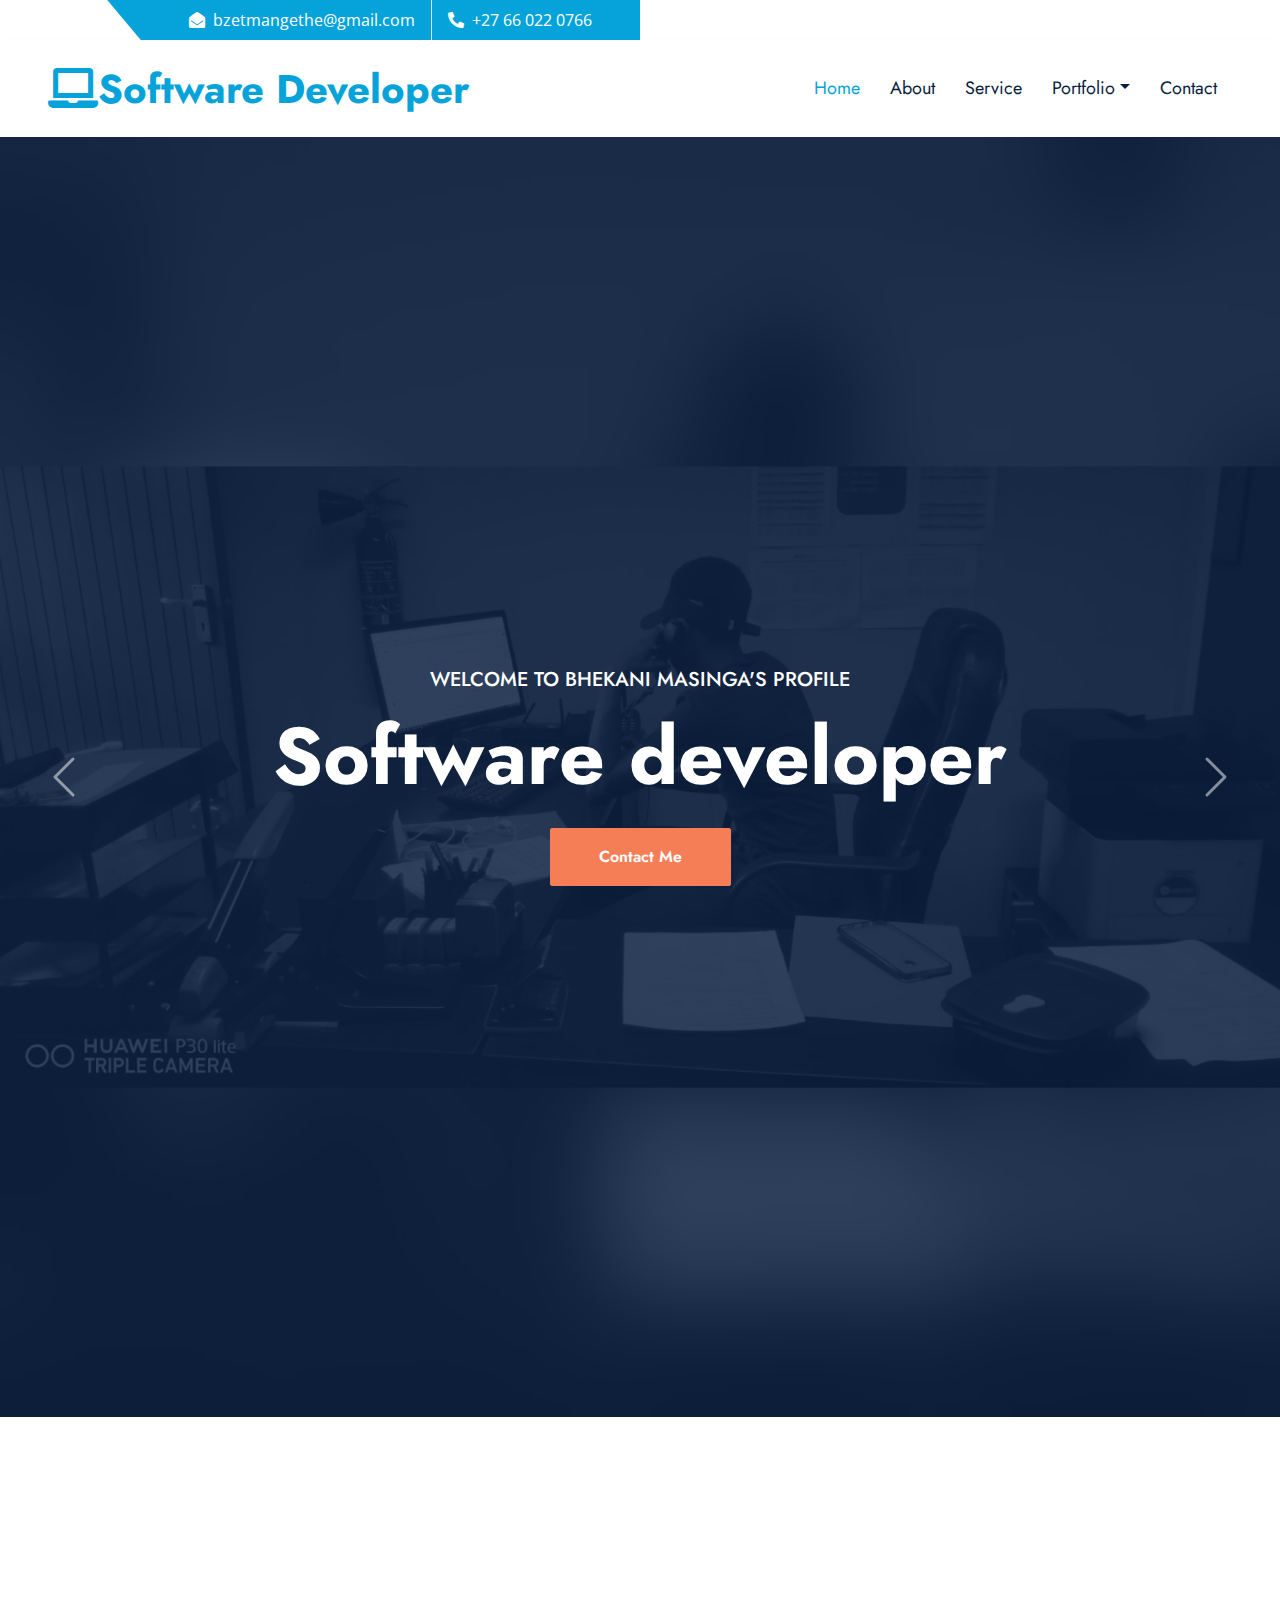
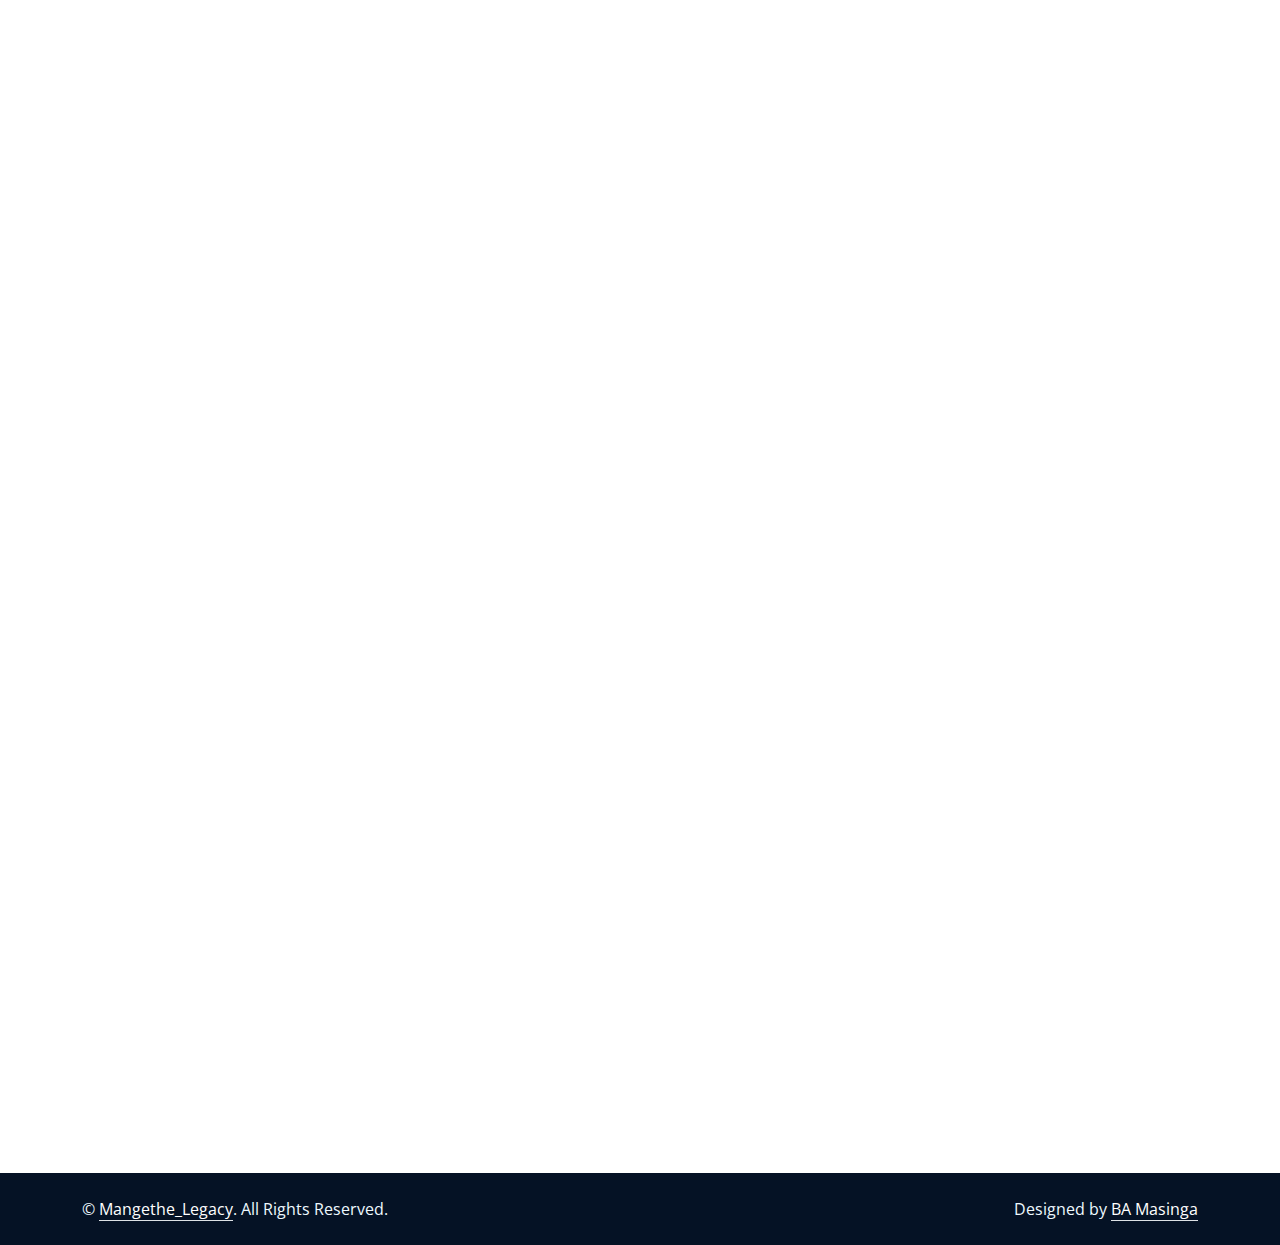
<file: index.html>
<!DOCTYPE html>
<html lang="en">

<head>
    <meta charset="utf-8">
    <title> Mangethe Legacy </title>
    <meta content="width=device-width, initial-scale=1.0" name="viewport">
    <meta content="Free HTML Templates" name="keywords">
    <meta content="Free HTML Templates" name="description">

    <!-- Favicon -->
    <link href="img/icon.png" rel="icon">

    <!-- Google Web Fonts -->
    <link rel="preconnect" href="https://fonts.gstatic.com">
    <link href="https://fonts.googleapis.com/css2?family=Jost:wght@500;600;700&family=Open+Sans:wght@400;600&display=swap" rel="stylesheet"> 

    <!-- Icon Font Stylesheet -->
    <link href="https://cdnjs.cloudflare.com/ajax/libs/font-awesome/5.10.0/css/all.min.css" rel="stylesheet">
    <link href="https://cdn.jsdelivr.net/npm/bootstrap-icons@1.4.1/font/bootstrap-icons.css" rel="stylesheet">

    <!-- Libraries Stylesheet -->
    <link href="lib/owlcarousel/assets/owl.carousel.min.css" rel="stylesheet">
    <link href="lib/animate/animate.min.css" rel="stylesheet">
    <link href="lib/tempusdominus/css/tempusdominus-bootstrap-4.min.css" rel="stylesheet" />
    <link href="lib/twentytwenty/twentytwenty.css" rel="stylesheet" />

    <!-- Customized Bootstrap Stylesheet -->
    <link href="css/bootstrap.min.css" rel="stylesheet">

    <!-- Template Stylesheet -->
    <link href="css/style.css" rel="stylesheet">
</head>

<body>
    <!-- Spinner Start -->
    <div id="spinner" class="show bg-white position-fixed translate-middle w-100 vh-100 top-50 start-50 d-flex align-items-center justify-content-center">
        <div class="spinner-grow text-primary m-1" role="status">
            <span class="sr-only">Loading...</span>
        </div>
        <div class="spinner-grow text-dark m-1" role="status">
            <span class="sr-only">Loading...</span>
        </div>
        <div class="spinner-grow text-secondary m-1" role="status">
            <span class="sr-only">Loading...</span>
        </div>
    </div>
    <!-- Spinner End -->


    <!-- Topbar Start -->

            <div class="col-md-6 text-center text-lg-end">
                <div class="position-relative d-inline-flex align-items-center bg-primary text-white top-shape px-5">
                    <div class="me-3 pe-3 border-end py-2">
                        <p class="m-0"><i class="fa fa-envelope-open me-2"></i>bzetmangethe@gmail.com</p>
                    </div>
                    <div class="py-2">
                        <p class="m-0"><i class="fa fa-phone-alt me-2"></i>+27 66 022 0766 </p>
                    </div>   
                </div>
            </div>

    <!-- Topbar End -->


    <!-- Navbar Start -->
    <nav class="navbar navbar-expand-lg bg-white navbar-light shadow-sm px-5 py-3 py-lg-0">
        <a href="index.html" class="navbar-brand p-0">
            <h1 class="m-0 text-primary"><i class="fa fa-laptop"></i>Software Developer</h1>
        </a>
        <button class="navbar-toggler" type="button" data-bs-toggle="collapse" data-bs-target="#navbarCollapse">
            <span class="navbar-toggler-icon"></span>
        </button>
        <div class="collapse navbar-collapse" id="navbarCollapse">
            <div class="navbar-nav ms-auto py-0">
                <a href="index.html" class="nav-item nav-link active">Home</a>
                <a href="about.html" class="nav-item nav-link">About</a>
                <a href="service.html" class="nav-item nav-link">Service</a>
                <div class="nav-item dropdown">
                    <a href="#" class="nav-link dropdown-toggle" data-bs-toggle="dropdown">Portfolio</a>
                    <div class="dropdown-menu m-0">
                        <a href="price.html" class="dropdown-item">Qualifications</a>
                        
                    </div>
                </div>
                <a href="contact.html" class="nav-item nav-link">Contact</a>
            </div>
        </div>
    </nav>
    <!-- Navbar End -->


    <!-- Full Screen Search Start -->
    <div class="modal fade" id="searchModal" tabindex="-1">
        <div class="modal-dialog modal-fullscreen">
            <div class="modal-content" style="background: rgba(9, 30, 62, .7);">
                <div class="modal-header border-0">
                    <button type="button" class="btn bg-white btn-close" data-bs-dismiss="modal" aria-label="Close"></button>
                </div>
                <div class="modal-body d-flex align-items-center justify-content-center">
                    <div class="input-group" style="max-width: 600px;">
                        <input type="text" class="form-control bg-transparent border-primary p-3" placeholder="Type search keyword">
                        <button class="btn btn-primary px-4"><i class="bi bi-search"></i></button>
                    </div>
                </div>
            </div>
        </div>
    </div>
    <!-- Full Screen Search End -->


    <!-- Carousel Start -->
    <div class="container-fluid p-0">
        <div id="header-carousel" class="carousel slide carousel-fade" data-bs-ride="carousel">
            <div class="carousel-inner">
                <div class="carousel-item active">
                    <img class="w-100" src="img/office.jpg" alt="Image">
                    <div class="carousel-caption d-flex flex-column align-items-center justify-content-center">
                        <div class="p-3" style="max-width: 900px;">
                            <h5 class="text-white text-uppercase mb-3 animated slideInDown"> Welcome to Bhekani Masinga's Profile</h5>
                            <h1 class="display-1 text-white mb-md-4 animated zoomIn"> Software developer </h1>
                            <a href="" class="btn btn-secondary py-md-3 px-md-5 animated slideInRight">Contact Me</a>
                        </div>
                    </div>
                </div>
            <button class="carousel-control-prev" type="button" data-bs-target="#header-carousel"
                data-bs-slide="prev">
                <span class="carousel-control-prev-icon" aria-hidden="true"></span>
                <span class="visually-hidden">Previous</span>
            </button>
            <button class="carousel-control-next" type="button" data-bs-target="#header-carousel"
                data-bs-slide="next">
                <span class="carousel-control-next-icon" aria-hidden="true"></span>
                <span class="visually-hidden">Next</span>
            </button>
        </div>
    </div>
    <!-- Carousel End -->

    <!-- About Start -->
    <div class="container-fluid py-5 wow fadeInUp" data-wow-delay="0.1s">
        <div class="container">
            <div class="row g-5">
                <div class="col-lg-7">
                    <div class="section-title mb-4">
                        <h5 class="position-relative d-inline-block text-primary text-uppercase">About Me</h5>
                        <body>
                        
                            <marquee behavior="scroll" direction="right"> <h1 class="display-5 mb-0">Software Developer</h1> </marquee>

                    </div>
                    </div>
                   
                </div>
               
    <!-- About End -->


    <!-- Appointment Start -->
   
    <!-- Appointment End -->


    <!-- Service Start -->
   
    <!-- Service End -->


    <!-- Offer Start -->
    
    <!-- Offer End -->


    <!-- Pricing Start -->
    
    <!-- Pricing End -->


    <!-- Testimonial Start -->
    <div class="container-fluid bg-primary bg-testimonial py-5 my-5 wow fadeInUp" data-wow-delay="0.1s">
        <div class="container py-5">
            <div class="row justify-content-center">
                <div class="col-lg-7">
                    <div class="owl-carousel testimonial-carousel rounded p-5 wow zoomIn" data-wow-delay="0.6s">
                        <div class="testimonial-item text-center text-white">
                            <img class="img-fluid mx-auto rounded mb-4" src="img/Grad_P.jpg" alt="">
                            <p class="fs-5">My Clients comes first</p>
                            <hr class="mx-auto w-25">
                            <h4 class="text-white mb-0">Mangethe</h4>
                        </div>
                        <div class="testimonial-item text-center text-white">
                            <img class="img-fluid mx-auto rounded mb-4" src="img/offCode.jpeg" alt="">
                            <p class="fs-5">I keep my clients Certified</p>
                            <hr class="mx-auto w-25">
                            <h4 class="text-white mb-0">Donda</h4>
                        </div>
                    </div>
                </div>
            </div>
        </div>
    </div>
    <!-- Testimonial End -->


    <!-- Team Start -->
                       
    <!-- Team End -->


    <!-- Newsletter Start -->
    <div class="container-fluid position-relative pt-5 wow fadeInUp" data-wow-delay="0.1s" style="z-index: 1;">
        <div class="container">
            <div class="bg-primary p-5">
                <form class="mx-auto" style="max-width: 600px;">
                    <div class="input-group">
                        <input type="text" class="form-control border-white p-3" placeholder="Your Email">
                        <button class="btn btn-dark px-4">Sign Up</button>
                    </div>
                </form>
            </div>
        </div>
    </div>
    <!-- Newsletter End -->
    

    <!-- Footer Start -->
    <div class="container-fluid bg-dark text-light py-5 wow fadeInUp" data-wow-delay="0.3s" style="margin-top: -75px;">
        <div class="container pt-5">
          
                </div>
                <div class="col-lg-3 col-md-6">
                    <h3 class="text-white mb-4">Get In Touch</h3>
                    <p class="mb-2"><i class="bi bi-geo-alt text-primary me-2"></i>46 Hypathia Road, Durban, RSA</p>
                    <p class="mb-2"><i class="bi bi-envelope-open text-primary me-2"></i>bzetmangethe@gmail.com</p>
                    <p class="mb-0"><i class="bi bi-telephone text-primary me-2"></i>+27 66 022 0766</p>
                </div>
                <div class="col-lg-3 col-md-6">
                    <h3 class="text-white mb-4">Follow Me</h3>
                    <div class="d-flex">
                        <a class="btn btn-lg btn-primary btn-lg-square rounded me-2" href="#"><i class="fab fa-twitter fw-normal"></i></a>
                        <a class="btn btn-lg btn-primary btn-lg-square rounded me-2" href="#"><i class="fab fa-facebook-f fw-normal"></i></a>
                        <a class="btn btn-lg btn-primary btn-lg-square rounded me-2" href="https://www.linkedin.com/in/bhekani-aaron-masinga-ba08ba212"><i class="fab fa-linkedin-in fw-normal"></i></a>
                        <a class="btn btn-lg btn-primary btn-lg-square rounded" href="#"><i class="fab fa-instagram fw-normal"></i></a>
                    </div>
                </div>
            </div>
        </div>
    </div>
    <div class="container-fluid text-light py-4" style="background: #051225;">
        <div class="container">
            <div class="row g-0">
                <div class="col-md-6 text-center text-md-start">
                    <p class="mb-md-0">&copy; <a class="text-white border-bottom" href="#">Mangethe_Legacy</a>. All Rights Reserved.</p>
                </div>
                <div class="col-md-6 text-center text-md-end">
                    <p class="mb-0">Designed by <a class="text-white border-bottom" href="https://htmlcodex.com">BA Masinga</a></p>
                </div>
            </div>
        </div>
    </div>
    <!-- Footer End -->


    <!-- Back to Top -->
    <a href="#" class="btn btn-lg btn-primary btn-lg-square rounded back-to-top"><i class="bi bi-arrow-up"></i></a>


    <!-- JavaScript Libraries -->
    <script src="https://code.jquery.com/jquery-3.4.1.min.js"></script>
    <script src="https://cdn.jsdelivr.net/npm/bootstrap@5.0.0/dist/js/bootstrap.bundle.min.js"></script>
    <script src="lib/wow/wow.min.js"></script>
    <script src="lib/easing/easing.min.js"></script>
    <script src="lib/waypoints/waypoints.min.js"></script>
    <script src="lib/owlcarousel/owl.carousel.min.js"></script>
    <script src="lib/tempusdominus/js/moment.min.js"></script>
    <script src="lib/tempusdominus/js/moment-timezone.min.js"></script>
    <script src="lib/tempusdominus/js/tempusdominus-bootstrap-4.min.js"></script>
    <script src="lib/twentytwenty/jquery.event.move.js"></script>
    <script src="lib/twentytwenty/jquery.twentytwenty.js"></script>

    <!-- Template Javascript -->
    <script src="js/main.js"></script>
</body>

</html>
</file>
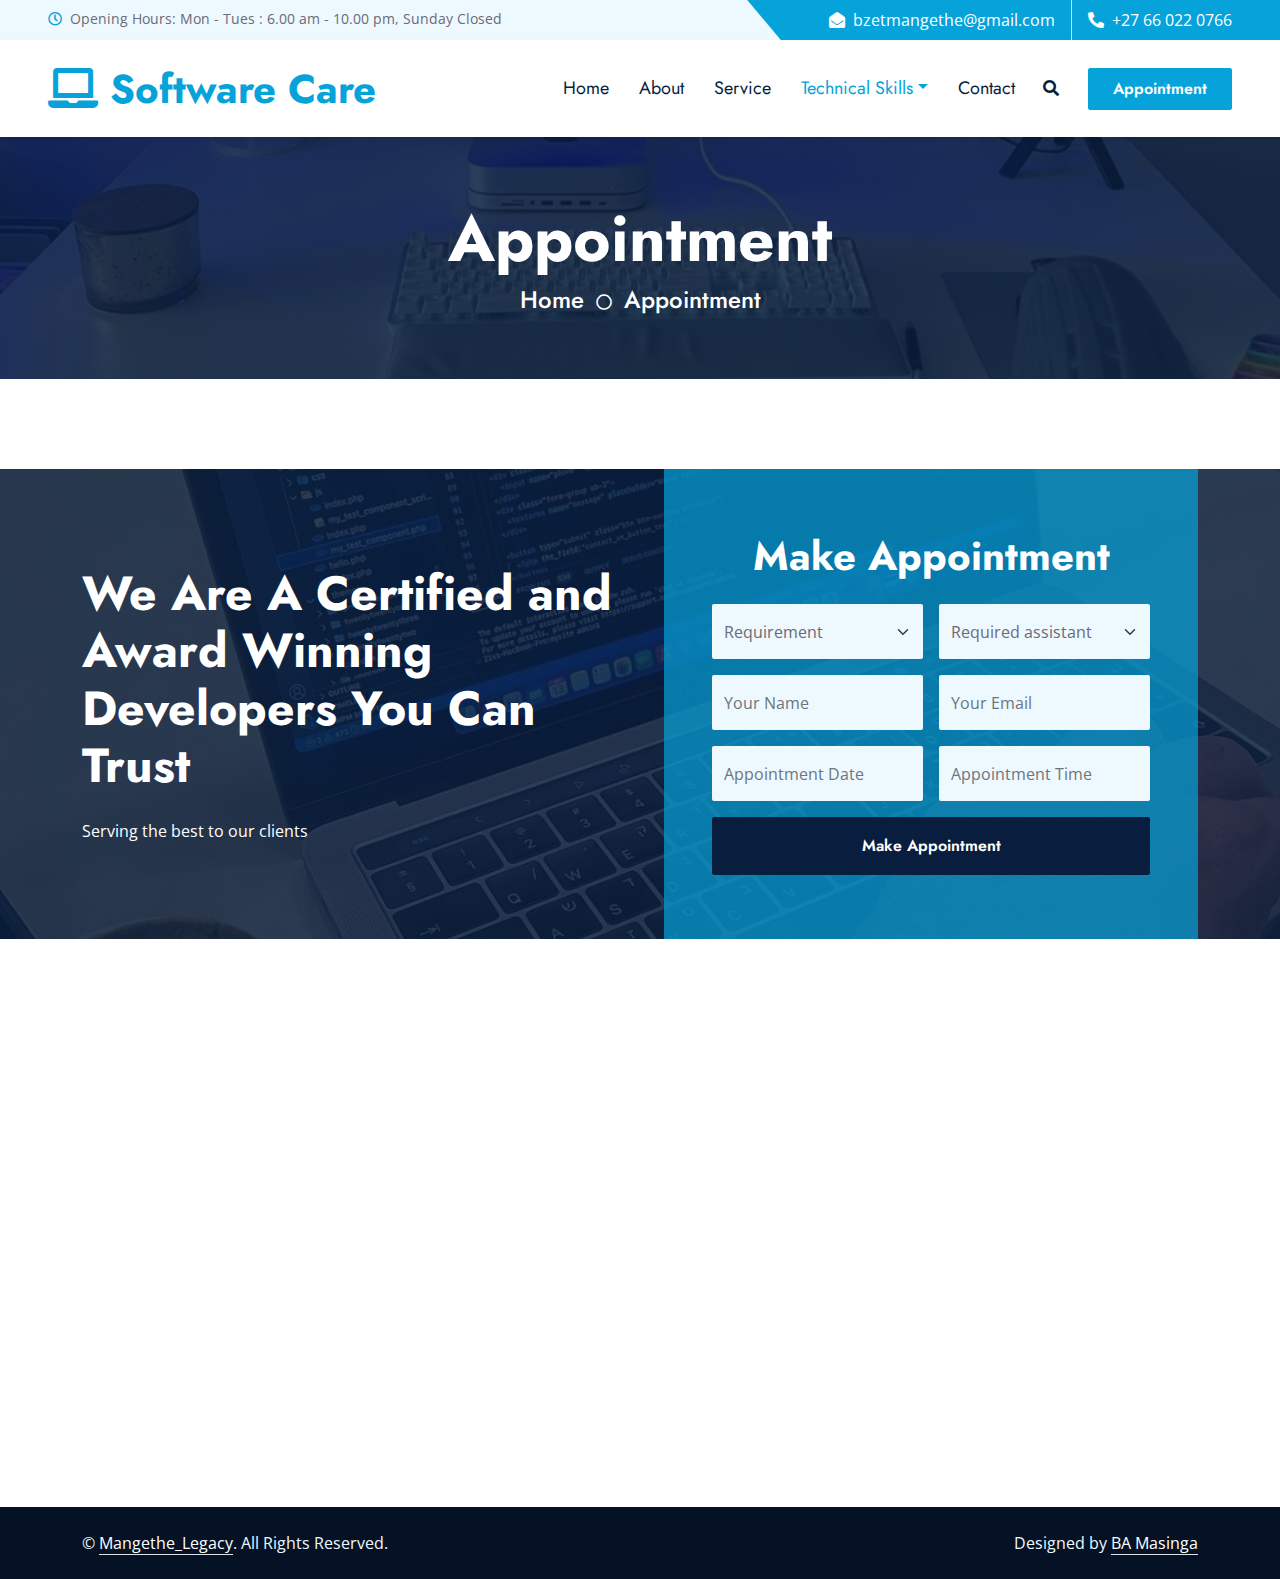
<file: appointment.html>
<!DOCTYPE html>
<html lang="en">

<head>
    <meta charset="utf-8">
    <title>Software Developer</title>
    <meta content="width=device-width, initial-scale=1.0" name="viewport">
    <meta content="Free HTML Templates" name="keywords">
    <meta content="Free HTML Templates" name="description">

    <!-- Favicon -->
    <link href="img/icon.png" rel="icon">

    <!-- Google Web Fonts -->
    <link rel="preconnect" href="https://fonts.gstatic.com">
    <link href="https://fonts.googleapis.com/css2?family=Jost:wght@500;600;700&family=Open+Sans:wght@400;600&display=swap" rel="stylesheet"> 

    <!-- Icon Font Stylesheet -->
    <link href="https://cdnjs.cloudflare.com/ajax/libs/font-awesome/5.10.0/css/all.min.css" rel="stylesheet">
    <link href="https://cdn.jsdelivr.net/npm/bootstrap-icons@1.4.1/font/bootstrap-icons.css" rel="stylesheet">

    <!-- Libraries Stylesheet -->
    <link href="lib/owlcarousel/assets/owl.carousel.min.css" rel="stylesheet">
    <link href="lib/animate/animate.min.css" rel="stylesheet">
    <link href="lib/tempusdominus/css/tempusdominus-bootstrap-4.min.css" rel="stylesheet" />
    <link href="lib/twentytwenty/twentytwenty.css" rel="stylesheet" />

    <!-- Customized Bootstrap Stylesheet -->
    <link href="css/bootstrap.min.css" rel="stylesheet">

    <!-- Template Stylesheet -->
    <link href="css/style.css" rel="stylesheet">
</head>

<body>
    <!-- Spinner Start -->
    <div id="spinner" class="show bg-white position-fixed translate-middle w-100 vh-100 top-50 start-50 d-flex align-items-center justify-content-center">
        <div class="spinner-grow text-primary m-1" role="status">
            <span class="sr-only">Loading...</span>
        </div>
        <div class="spinner-grow text-dark m-1" role="status">
            <span class="sr-only">Loading...</span>
        </div>
        <div class="spinner-grow text-secondary m-1" role="status">
            <span class="sr-only">Loading...</span>
        </div>
    </div>
    <!-- Spinner End -->


    <!-- Topbar Start -->
    <div class="container-fluid bg-light ps-5 pe-0 d-none d-lg-block">
        <div class="row gx-0">
            <div class="col-md-6 text-center text-lg-start mb-2 mb-lg-0">
                <div class="d-inline-flex align-items-center">
                    <small class="py-2"><i class="far fa-clock text-primary me-2"></i>Opening Hours: Mon - Tues : 6.00 am - 10.00 pm, Sunday Closed </small>
                </div>
            </div>
            <div class="col-md-6 text-center text-lg-end">
                <div class="position-relative d-inline-flex align-items-center bg-primary text-white top-shape px-5">
                    <div class="me-3 pe-3 border-end py-2">
                        <p class="m-0"><i class="fa fa-envelope-open me-2"></i>bzetmangethe@gmail.com</p>
                    </div>
                    <div class="py-2">
                        <p class="m-0"><i class="fa fa-phone-alt me-2"></i>+27 66 022 0766</p>
                    </div>
                </div>
            </div>
        </div>
    </div>
    <!-- Topbar End -->


    <!-- Navbar Start -->
    <nav class="navbar navbar-expand-lg bg-white navbar-light shadow-sm px-5 py-3 py-lg-0">
        <a href="index.html" class="navbar-brand p-0">
            <h1 class="m-0 text-primary"><i class="fa fa-laptop"></i> Software Care</h1>
        </a>
        <button class="navbar-toggler" type="button" data-bs-toggle="collapse" data-bs-target="#navbarCollapse">
            <span class="navbar-toggler-icon"></span>
        </button>
        <div class="collapse navbar-collapse" id="navbarCollapse">
            <div class="navbar-nav ms-auto py-0">
                <a href="index.html" class="nav-item nav-link">Home</a>
                <a href="about.html" class="nav-item nav-link">About</a>
                <a href="service.html" class="nav-item nav-link">Service</a>
                <div class="nav-item dropdown">
                    <a href="#" class="nav-link dropdown-toggle active" data-bs-toggle="dropdown">Technical Skills</a>
                    <div class="dropdown-menu m-0">
                        <a href="price.html" class="dropdown-item">C#,Mvc,Asp.Net</a>
                        <a href="team.html" class="dropdown-item">Java,React,Python,Php</a>
                        <a href="testimonial.html" class="dropdown-item"> JavaScript,Css,Html,Bootstraps</a>
                        <a href="appointment.html" class="dropdown-item active">Wordpress,Canvas,adobePhotoShop,Adobe illustrator</a>
                    </div>
                </div>
                <a href="contact.html" class="nav-item nav-link">Contact</a>
            </div>
            <button type="button" class="btn text-dark" data-bs-toggle="modal" data-bs-target="#searchModal"><i class="fa fa-search"></i></button>
            <a href="appointment.html" class="btn btn-primary py-2 px-4 ms-3">Appointment</a>
        </div>
    </nav>
    <!-- Navbar End -->


    <!-- Full Screen Search Start -->
    <div class="modal fade" id="searchModal" tabindex="-1">
        <div class="modal-dialog modal-fullscreen">
            <div class="modal-content" style="background: rgba(9, 30, 62, .7);">
                <div class="modal-header border-0">
                    <button type="button" class="btn bg-white btn-close" data-bs-dismiss="modal" aria-label="Close"></button>
                </div>
                <div class="modal-body d-flex align-items-center justify-content-center">
                    <div class="input-group" style="max-width: 600px;">
                        <input type="text" class="form-control bg-transparent border-primary p-3" placeholder="Type search keyword">
                        <button class="btn btn-primary px-4"><i class="bi bi-search"></i></button>
                    </div>
                </div>
            </div>
        </div>
    </div>
    <!-- Full Screen Search End -->


    <!-- Hero Start -->
    <div class="container-fluid bg-primary py-5 hero-header mb-5">
        <div class="row py-3">
            <div class="col-12 text-center">
                <h1 class="display-3 text-white animated zoomIn">Appointment</h1>
                <a href="" class="h4 text-white">Home</a>
                <i class="far fa-circle text-white px-2"></i>
                <a href="" class="h4 text-white">Appointment</a>
            </div>
        </div>
    </div>
    <!-- Hero End -->


    <!-- Appointment Start -->
    <div class="container-fluid bg-primary bg-appointment mb-5 wow fadeInUp" data-wow-delay="0.1s" style="margin-top: 90px;">
        <div class="container">
            <div class="row gx-5">
                <div class="col-lg-6 py-5">
                    <div class="py-5">
                        <h1 class="display-5 text-white mb-4">We Are A Certified and Award Winning Developers You Can Trust</h1>
                        <p class="text-white mb-0"> Serving the best to our clients</p>
                    </div>
                </div>
                <div class="col-lg-6">
                    <div class="appointment-form h-100 d-flex flex-column justify-content-center text-center p-5 wow zoomIn" data-wow-delay="0.6s">
                        <h1 class="text-white mb-4">Make Appointment</h1>
                        <form>
                            <div class="row g-3">
                                <div class="col-12 col-sm-6">
                                    <select class="form-select bg-light border-0" style="height: 55px;">
                                        <option selected>Requirement</option>
                                        <option value="1">Desktop Developer</option>
                                        <option value="2">Web App Developer</option>
                                        <option value="3">App Developer</option>
                                    </select>
                                </div>
                                <div class="col-12 col-sm-6">
                                    <select class="form-select bg-light border-0" style="height: 55px;">
                                        <option selected>Required assistant</option>
                                        <option value="1">Website</option>
                                        <option value="2">Desktop App</option>
                                        <option value="3">Mobile App</option>
                                    </select>
                                </div>
                                <div class="col-12 col-sm-6">
                                    <input type="text" class="form-control bg-light border-0" placeholder="Your Name" style="height: 55px;">
                                </div>
                                <div class="col-12 col-sm-6">
                                    <input type="email" class="form-control bg-light border-0" placeholder="Your Email" style="height: 55px;">
                                </div>
                                <div class="col-12 col-sm-6">
                                    <div class="date" id="date1" data-target-input="nearest">
                                        <input type="text"
                                            class="form-control bg-light border-0 datetimepicker-input"
                                            placeholder="Appointment Date" data-target="#date1" data-toggle="datetimepicker" style="height: 55px;">
                                    </div>
                                </div>
                                <div class="col-12 col-sm-6">
                                    <div class="time" id="time1" data-target-input="nearest">
                                        <input type="text"
                                            class="form-control bg-light border-0 datetimepicker-input"
                                            placeholder="Appointment Time" data-target="#time1" data-toggle="datetimepicker" style="height: 55px;">
                                    </div>
                                </div>
                                <div class="col-12">
                                    <button class="btn btn-dark w-100 py-3" type="submit">Make Appointment</button>
                                </div>
                            </div>
                        </form>
                    </div>
                </div>
            </div>
        </div>
    </div>
    <!-- Appointment End -->
    

    <!-- Newsletter Start -->
    <div class="container-fluid position-relative pt-5 wow fadeInUp" data-wow-delay="0.1s" style="z-index: 1;">
        <div class="container">
            <div class="bg-primary p-5">
                <form class="mx-auto" style="max-width: 600px;">
                    <div class="input-group">
                        <input type="text" class="form-control border-white p-3" placeholder="Your Email">
                        <button class="btn btn-dark px-4">Sign Up</button>
                    </div>
                </form>
            </div>
        </div>
    </div>
    <!-- Newsletter End -->
    

    <!-- Footer Start -->
    <div class="container-fluid bg-dark text-light py-5 wow fadeInUp" data-wow-delay="0.3s" style="margin-top: -75px;">
        <div class="container pt-5">
          
        </div>
                <div class="col-lg-3 col-md-6">
                    <h3 class="text-white mb-4">Get In Touch</h3>
                    <p class="mb-2"><i class="bi bi-geo-alt text-primary me-2"></i>46 Hypathia Road, Durban  Road, RSA</p>
                    <p class="mb-2"><i class="bi bi-envelope-open text-primary me-2"></i>bzetmangethe@gmail.com</p>
                    <p class="mb-0"><i class="bi bi-telephone text-primary me-2"></i>+27 66 022 0766</p>
                </div>
                <div class="col-lg-3 col-md-6">
                    <h3 class="text-white mb-4">Follow Me</h3>
                    <div class="d-flex">
                        <a class="btn btn-lg btn-primary btn-lg-square rounded me-2" href="#"><i class="fab fa-twitter fw-normal"></i></a>
                        <a class="btn btn-lg btn-primary btn-lg-square rounded me-2" href="#"><i class="fab fa-facebook-f fw-normal"></i></a>
                        <a class="btn btn-lg btn-primary btn-lg-square rounded me-2" href="https://www.linkedin.com/in/bhekani-aaron-masinga-ba08ba212"><i class="fab fa-linkedin-in fw-normal"></i></a>
                        <a class="btn btn-lg btn-primary btn-lg-square rounded" href="#"><i class="fab fa-instagram fw-normal"></i></a>
                    </div>
                </div>
            </div>
        </div>
    </div>
    <div class="container-fluid text-light py-4" style="background: #051225;">
        <div class="container">
            <div class="row g-0">
                <div class="col-md-6 text-center text-md-start">
                    <p class="mb-md-0">&copy; <a class="text-white border-bottom" href="#">Mangethe_Legacy</a>. All Rights Reserved.</p>
                </div>
                <div class="col-md-6 text-center text-md-end">
                    <p class="mb-0">Designed by <a class="text-white border-bottom" href="https://htmlcodex.com"> BA Masinga</a></p>
                </div>
            </div>
        </div>
    </div>
    <!-- Footer End -->


    <!-- Back to Top -->
    <a href="#" class="btn btn-lg btn-primary btn-lg-square rounded back-to-top"><i class="bi bi-arrow-up"></i></a>


    <!-- JavaScript Libraries -->
    <script src="https://code.jquery.com/jquery-3.4.1.min.js"></script>
    <script src="https://cdn.jsdelivr.net/npm/bootstrap@5.0.0/dist/js/bootstrap.bundle.min.js"></script>
    <script src="lib/wow/wow.min.js"></script>
    <script src="lib/easing/easing.min.js"></script>
    <script src="lib/waypoints/waypoints.min.js"></script>
    <script src="lib/owlcarousel/owl.carousel.min.js"></script>
    <script src="lib/tempusdominus/js/moment.min.js"></script>
    <script src="lib/tempusdominus/js/moment-timezone.min.js"></script>
    <script src="lib/tempusdominus/js/tempusdominus-bootstrap-4.min.js"></script>
    <script src="lib/twentytwenty/jquery.event.move.js"></script>
    <script src="lib/twentytwenty/jquery.twentytwenty.js"></script>

    <!-- Template Javascript -->
    <script src="js/main.js"></script>
</body>

</html>
</file>
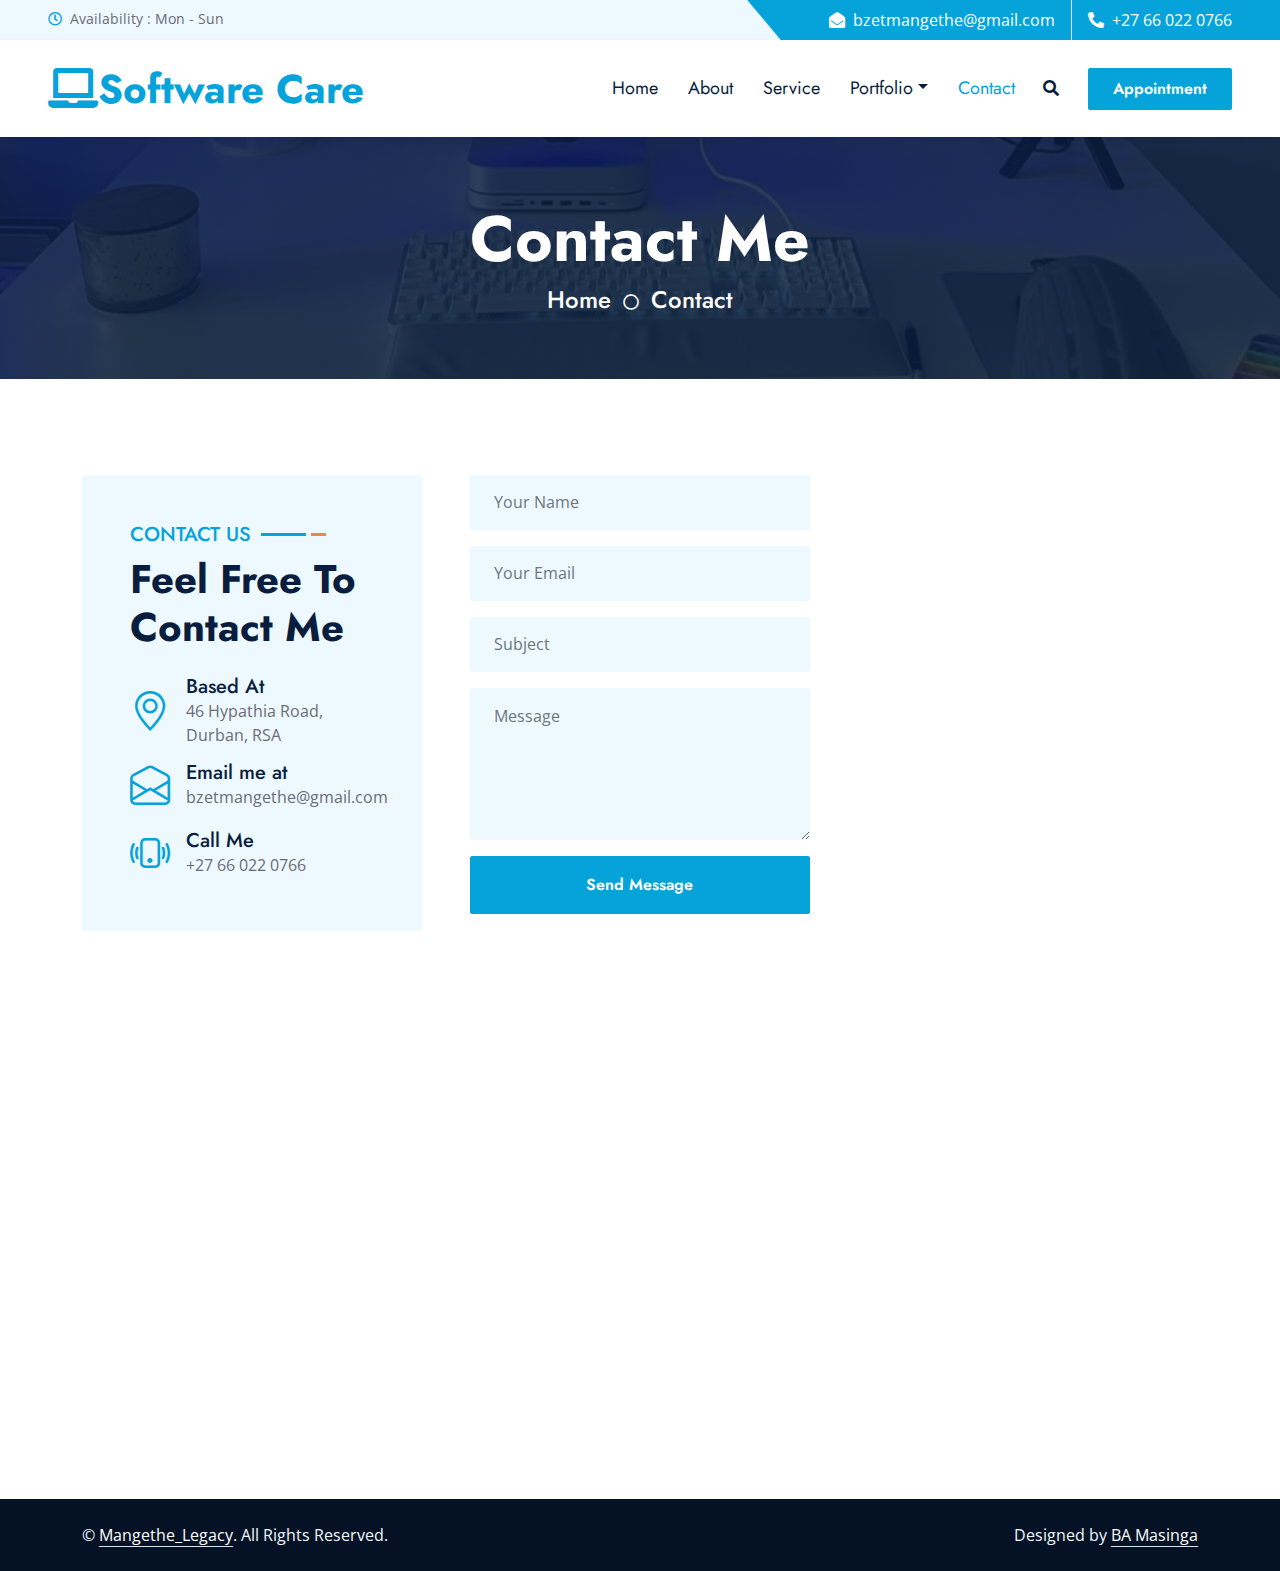
<file: contact.html>
<!DOCTYPE html>
<html lang="en">

<head>
    <meta charset="utf-8">
    <title>Software Developer</title>
    <meta content="width=device-width, initial-scale=1.0" name="viewport">
    <meta content="Free HTML Templates" name="keywords">
    <meta content="Free HTML Templates" name="description">

    <!-- Favicon -->
    <link href="img/icon.png" rel="icon">

    <!-- Google Web Fonts -->
    <link rel="preconnect" href="https://fonts.gstatic.com">
    <link href="https://fonts.googleapis.com/css2?family=Jost:wght@500;600;700&family=Open+Sans:wght@400;600&display=swap" rel="stylesheet"> 

    <!-- Icon Font Stylesheet -->
    <link href="https://cdnjs.cloudflare.com/ajax/libs/font-awesome/5.10.0/css/all.min.css" rel="stylesheet">
    <link href="https://cdn.jsdelivr.net/npm/bootstrap-icons@1.4.1/font/bootstrap-icons.css" rel="stylesheet">

    <!-- Libraries Stylesheet -->
    <link href="lib/owlcarousel/assets/owl.carousel.min.css" rel="stylesheet">
    <link href="lib/animate/animate.min.css" rel="stylesheet">
    <link href="lib/tempusdominus/css/tempusdominus-bootstrap-4.min.css" rel="stylesheet" />
    <link href="lib/twentytwenty/twentytwenty.css" rel="stylesheet" />

    <!-- Customized Bootstrap Stylesheet -->
    <link href="css/bootstrap.min.css" rel="stylesheet">

    <!-- Template Stylesheet -->
    <link href="css/style.css" rel="stylesheet">
</head>

<body>
    <!-- Spinner Start -->
    <div id="spinner" class="show bg-white position-fixed translate-middle w-100 vh-100 top-50 start-50 d-flex align-items-center justify-content-center">
        <div class="spinner-grow text-primary m-1" role="status">
            <span class="sr-only">Loading...</span>
        </div>
        <div class="spinner-grow text-dark m-1" role="status">
            <span class="sr-only">Loading...</span>
        </div>
        <div class="spinner-grow text-secondary m-1" role="status">
            <span class="sr-only">Loading...</span>
        </div>
    </div>
    <!-- Spinner End -->


    <!-- Topbar Start -->
    <div class="container-fluid bg-light ps-5 pe-0 d-none d-lg-block">
        <div class="row gx-0">
            <div class="col-md-6 text-center text-lg-start mb-2 mb-lg-0">
                <div class="d-inline-flex align-items-center">
                    <small class="py-2"><i class="far fa-clock text-primary me-2"></i>Availability : Mon - Sun </small>
                </div>
            </div>
            <div class="col-md-6 text-center text-lg-end">
                <div class="position-relative d-inline-flex align-items-center bg-primary text-white top-shape px-5">
                    <div class="me-3 pe-3 border-end py-2">
                        <p class="m-0"><i class="fa fa-envelope-open me-2"></i>bzetmangethe@gmail.com</p>
                    </div>
                    <div class="py-2">
                        <p class="m-0"><i class="fa fa-phone-alt me-2"></i>+27 66 022 0766</p>
                    </div>
                </div>
            </div>
        </div>
    </div>
    <!-- Topbar End -->


    <!-- Navbar Start -->
    <nav class="navbar navbar-expand-lg bg-white navbar-light shadow-sm px-5 py-3 py-lg-0">
        <a href="index.html" class="navbar-brand p-0">
            <h1 class="m-0 text-primary"><i class="fa fa-laptop"></i>Software Care</h1>
        </a>
        <button class="navbar-toggler" type="button" data-bs-toggle="collapse" data-bs-target="#navbarCollapse">
            <span class="navbar-toggler-icon"></span>
        </button>
        <div class="collapse navbar-collapse" id="navbarCollapse">
            <div class="navbar-nav ms-auto py-0">
                <a href="index.html" class="nav-item nav-link">Home</a>
                <a href="about.html" class="nav-item nav-link">About</a>
                <a href="service.html" class="nav-item nav-link">Service</a>
                <div class="nav-item dropdown">
                    <a href="#" class="nav-link dropdown-toggle" data-bs-toggle="dropdown">Portfolio</a>
                    <div class="dropdown-menu m-0">
                        <a href="price.html" class="dropdown-item">Qualifications</a>
                    </div>
                </div>
                <a href="contact.html" class="nav-item nav-link active">Contact</a>
            </div>
            <button type="button" class="btn text-dark" data-bs-toggle="modal" data-bs-target="#searchModal"><i class="fa fa-search"></i></button>
            <a href="appointment.html" class="btn btn-primary py-2 px-4 ms-3">Appointment</a>
        </div>
    </nav>
    <!-- Navbar End -->


    <!-- Full Screen Search Start -->
    <div class="modal fade" id="searchModal" tabindex="-1">
        <div class="modal-dialog modal-fullscreen">
            <div class="modal-content" style="background: rgba(9, 30, 62, .7);">
                <div class="modal-header border-0">
                    <button type="button" class="btn bg-white btn-close" data-bs-dismiss="modal" aria-label="Close"></button>
                </div>
                <div class="modal-body d-flex align-items-center justify-content-center">
                    <div class="input-group" style="max-width: 600px;">
                        <input type="text" class="form-control bg-transparent border-primary p-3" placeholder="Type search keyword">
                        <button class="btn btn-primary px-4"><i class="bi bi-search"></i></button>
                    </div>
                </div>
            </div>
        </div>
    </div>
    <!-- Full Screen Search End -->


    <!-- Hero Start -->
    <div class="container-fluid bg-primary py-5 hero-header mb-5">
        <div class="row py-3">
            <div class="col-12 text-center">
                <h1 class="display-3 text-white animated zoomIn">Contact Me</h1>
                <a href="" class="h4 text-white">Home</a>
                <i class="far fa-circle text-white px-2"></i>
                <a href="" class="h4 text-white">Contact</a>
            </div>
        </div>
    </div>
    <!-- Hero End -->


    <!-- Contact Start -->
    <div class="container-fluid py-5">
        <div class="container">
            <div class="row g-5">
                <div class="col-xl-4 col-lg-6 wow slideInUp" data-wow-delay="0.1s">
                    <div class="bg-light rounded h-100 p-5">
                        <div class="section-title">
                            <h5 class="position-relative d-inline-block text-primary text-uppercase">Contact Us</h5>
                            <h1 class="display-6 mb-4">Feel Free To Contact Me</h1>
                        </div>
                        <div class="d-flex align-items-center mb-2">
                            <i class="bi bi-geo-alt fs-1 text-primary me-3"></i>
                            <div class="text-start">
                                <h5 class="mb-0">Based At</h5>
                                <span>46 Hypathia Road, Durban, RSA</span>
                            </div>
                        </div>
                        <div class="d-flex align-items-center mb-2">
                            <i class="bi bi-envelope-open fs-1 text-primary me-3"></i>
                            <div class="text-start">
                                <h5 class="mb-0">Email me at</h5>
                                <span>bzetmangethe@gmail.com</span>
                            </div>
                        </div>
                        <div class="d-flex align-items-center">
                            <i class="bi bi-phone-vibrate fs-1 text-primary me-3"></i>
                            <div class="text-start">
                                <h5 class="mb-0">Call Me</h5>
                                <span>+27 66 022 0766</span>
                            </div>
                        </div>
                    </div>
                </div>
                <div class="col-xl-4 col-lg-6 wow slideInUp" data-wow-delay="0.3s">
                    <form>
                        <div class="row g-3">
                            <div class="col-12">
                                <input type="text" class="form-control border-0 bg-light px-4" placeholder="Your Name" style="height: 55px;">
                            </div>
                            <div class="col-12">
                                <input type="email" class="form-control border-0 bg-light px-4" placeholder="Your Email" style="height: 55px;">
                            </div>
                            <div class="col-12">
                                <input type="text" class="form-control border-0 bg-light px-4" placeholder="Subject" style="height: 55px;">
                            </div>
                            <div class="col-12">
                                <textarea class="form-control border-0 bg-light px-4 py-3" rows="5" placeholder="Message"></textarea>
                            </div>
                            <div class="col-12">
                                <button class="btn btn-primary w-100 py-3" type="submit">Send Message</button>
                            </div>
                        </div>
                    </form>
                </div>
                <div class="col-xl-4 col-lg-12 wow slideInUp" data-wow-delay="0.6s">
                    <iframe class="position-relative rounded w-100 h-100"
                        
                        src="https://www.google.com/maps/embed?pb=!1m18!1m12!1m3!1d11382.528248754043!2d31.032121072302463!3d-29.773467104774063!2m3!1f0!2f0!3f0!3m2!1i1024!2i768!4f13.1!3m3!1m2!1s0x1ef70660439056b9%3A0x1c04cc43937f5204!2s46%20Hypathia%20Rd%2C%20Durban%20North%2C%204051!5e0!3m2!1sen!2sza!4v1681388820458!5m2!1sen!2sza" width="600" height="450" style="border:0;" allowfullscreen="" loading="lazy" referrerpolicy="no-referrer-when-downgrade">
                        frameborder="0" style="min-height: 400px; border:0;" allowfullscreen="" aria-hidden="false"
                        tabindex="0"></iframe>
                </div>
            </div>
        </div>
    </div>
    <!-- Contact End -->


    <!-- Newsletter Start -->
    <div class="container-fluid position-relative pt-5 wow fadeInUp" data-wow-delay="0.1s" style="z-index: 1;">
        <div class="container">
            <div class="bg-primary p-5">
                <form class="mx-auto" style="max-width: 600px;">
                    <div class="input-group">
                        <input type="text" class="form-control border-white p-3" placeholder="Your Email">
                        <button class="btn btn-dark px-4">Sign Up</button>
                    </div>
                </form>
            </div>
        </div>
    </div>
    <!-- Newsletter End -->
    

    <!-- Footer Start -->
    <div class="container-fluid bg-dark text-light py-5 wow fadeInUp" data-wow-delay="0.3s" style="margin-top: -75px;">
        <div class="container pt-5">
          
        </div>
                <div class="col-lg-3 col-md-6">
                    <h3 class="text-white mb-4">Get In Touch</h3>
                    <p class="mb-2"><i class="bi bi-geo-alt text-primary me-2"></i>46 Hypathia Road, Durban, RSA</p>
                    <p class="mb-2"><i class="bi bi-envelope-open text-primary me-2"></i>bzetmangethe@gmail.com</p>
                    <p class="mb-0"><i class="bi bi-telephone text-primary me-2"></i>+27 66 022 0766</p>
                </div>
                <div class="col-lg-3 col-md-6">
                    <h3 class="text-white mb-4">Follow Me</h3>
                    <div class="d-flex">
                        <a class="btn btn-lg btn-primary btn-lg-square rounded me-2" href="#"><i class="fab fa-twitter fw-normal"></i></a>
                        <a class="btn btn-lg btn-primary btn-lg-square rounded me-2" href="#"><i class="fab fa-facebook-f fw-normal"></i></a>
                        <a class="btn btn-lg btn-primary btn-lg-square rounded me-2" href="https://www.linkedin.com/in/bhekani-aaron-masinga-ba08ba212"><i class="fab fa-linkedin-in fw-normal"></i></a>
                        <a class="btn btn-lg btn-primary btn-lg-square rounded" href="#"><i class="fab fa-instagram fw-normal"></i></a>
                    </div>
                </div>
            </div>
        </div>
    </div>
    <div class="container-fluid text-light py-4" style="background: #051225;">
        <div class="container">
            <div class="row g-0">
                <div class="col-md-6 text-center text-md-start">
                    <p class="mb-md-0">&copy; <a class="text-white border-bottom" href="#">Mangethe_Legacy</a>. All Rights Reserved.</p>
                </div>
                <div class="col-md-6 text-center text-md-end">
                    <p class="mb-0">Designed by <a class="text-white border-bottom" href="https://htmlcodex.com">BA Masinga</a></p>
                </div>
            </div>
        </div>
    </div>
    <!-- Footer End -->


    <!-- Back to Top -->
    <a href="#" class="btn btn-lg btn-primary btn-lg-square rounded back-to-top"><i class="bi bi-arrow-up"></i></a>


    <!-- JavaScript Libraries -->
    <script src="https://code.jquery.com/jquery-3.4.1.min.js"></script>
    <script src="https://cdn.jsdelivr.net/npm/bootstrap@5.0.0/dist/js/bootstrap.bundle.min.js"></script>
    <script src="lib/wow/wow.min.js"></script>
    <script src="lib/easing/easing.min.js"></script>
    <script src="lib/waypoints/waypoints.min.js"></script>
    <script src="lib/owlcarousel/owl.carousel.min.js"></script>
    <script src="lib/tempusdominus/js/moment.min.js"></script>
    <script src="lib/tempusdominus/js/moment-timezone.min.js"></script>
    <script src="lib/tempusdominus/js/tempusdominus-bootstrap-4.min.js"></script>
    <script src="lib/twentytwenty/jquery.event.move.js"></script>
    <script src="lib/twentytwenty/jquery.twentytwenty.js"></script>

    <!-- Template Javascript -->
    <script src="js/main.js"></script>
</body>

</html>
</file>
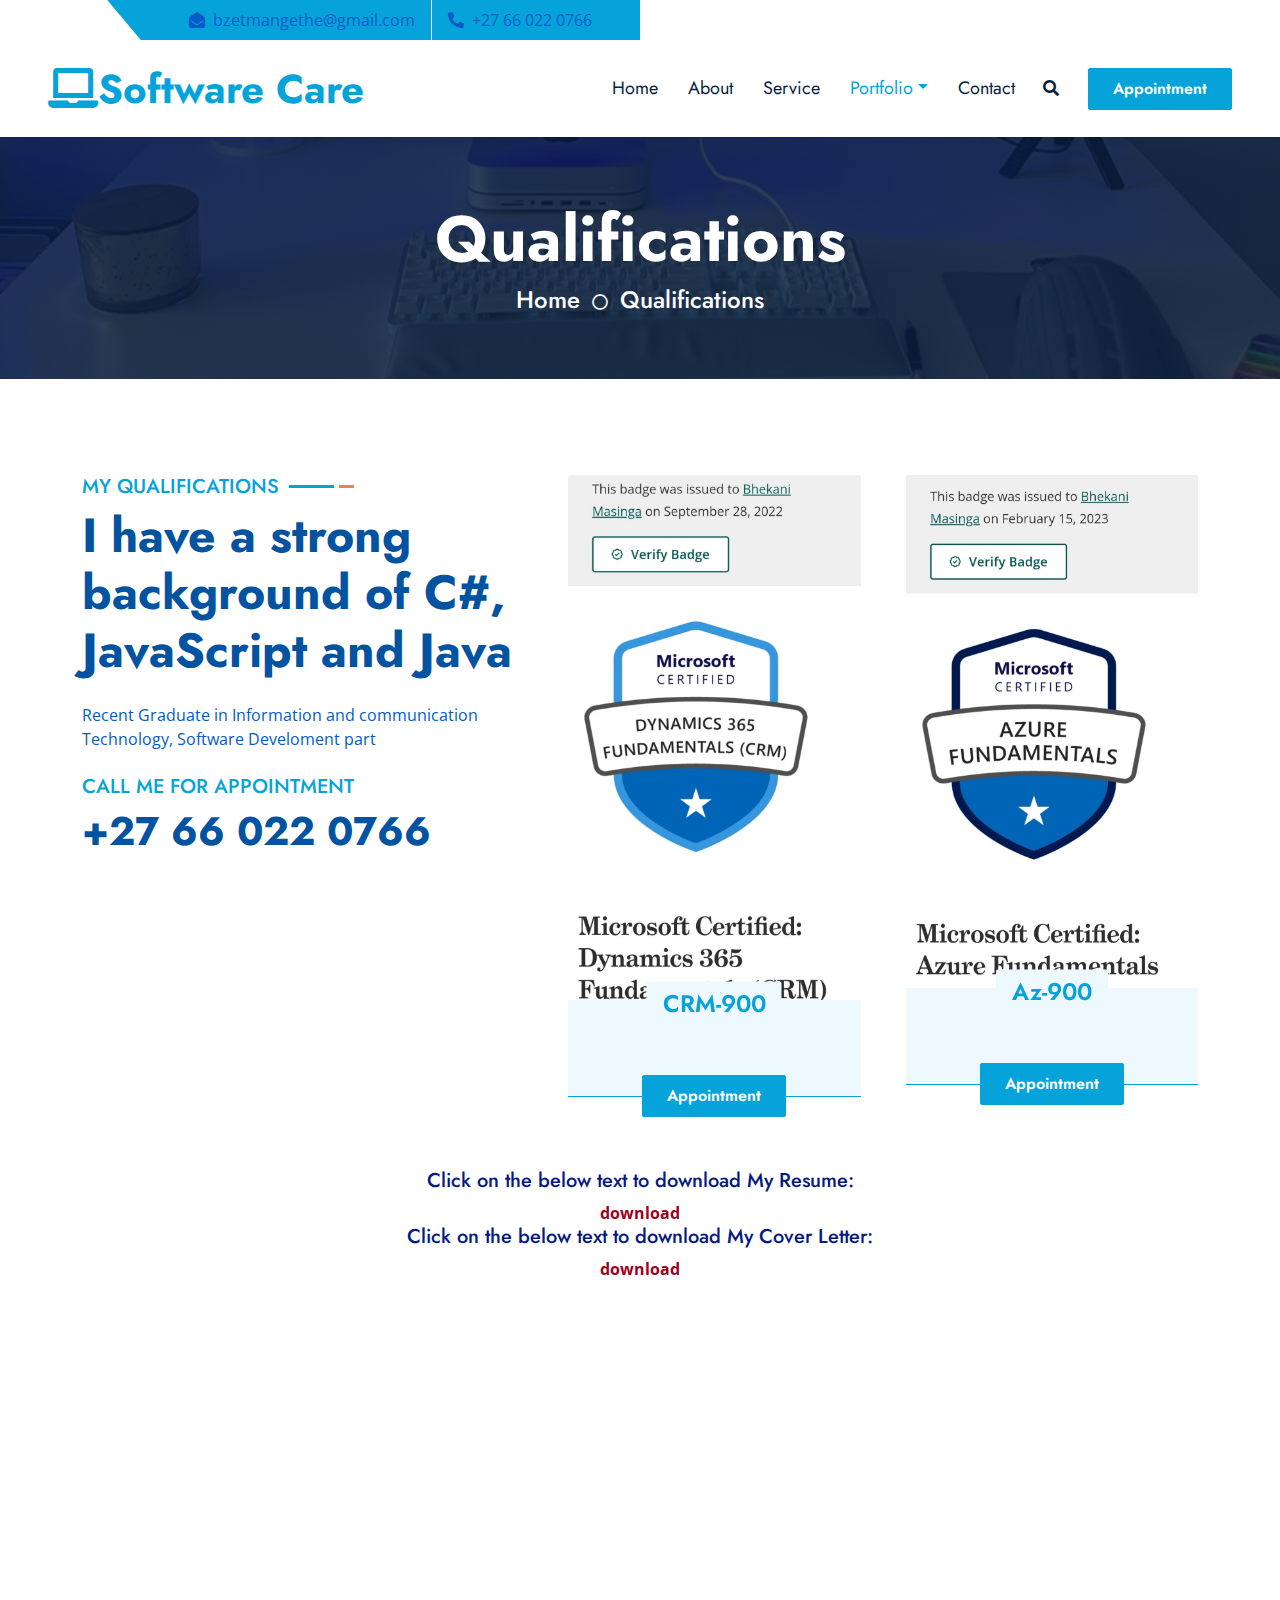
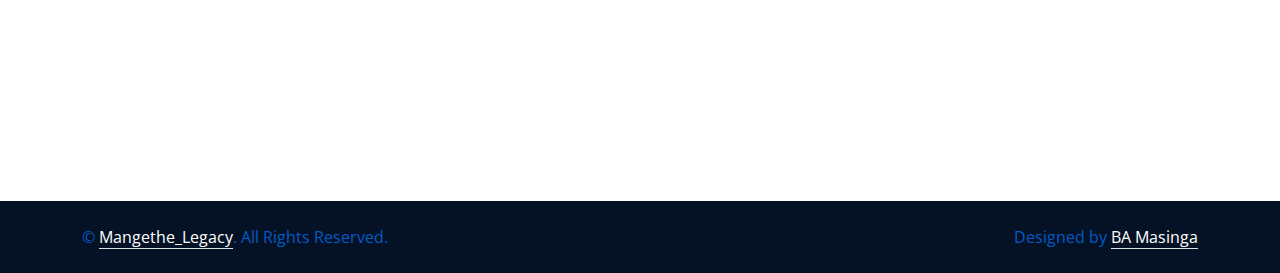
<file: price.html>
<!DOCTYPE html>
<html lang="en">

<head>
    <meta charset="utf-8">
    <title>Software Developers</title>
    <meta content="width=device-width, initial-scale=1.0" name="viewport">
    <meta content="Free HTML Templates" name="keywords">
    <meta content="Free HTML Templates" name="description">

    <!-- Favicon -->
    <link href="img/icon.png" rel="icon">

    <!-- Google Web Fonts -->
    <link rel="preconnect" href="https://fonts.gstatic.com">
    <link href="https://fonts.googleapis.com/css2?family=Jost:wght@500;600;700&family=Open+Sans:wght@400;600&display=swap" rel="stylesheet"> 

    <!-- Icon Font Stylesheet -->
    <link href="https://cdnjs.cloudflare.com/ajax/libs/font-awesome/5.10.0/css/all.min.css" rel="stylesheet">
    <link href="https://cdn.jsdelivr.net/npm/bootstrap-icons@1.4.1/font/bootstrap-icons.css" rel="stylesheet">

    <!-- Libraries Stylesheet -->
    <link href="lib/owlcarousel/assets/owl.carousel.min.css" rel="stylesheet">
    <link href="lib/animate/animate.min.css" rel="stylesheet">
    <link href="lib/tempusdominus/css/tempusdominus-bootstrap-4.min.css" rel="stylesheet" />
    <link href="lib/twentytwenty/twentytwenty.css" rel="stylesheet" />

    <!-- Customized Bootstrap Stylesheet -->
    <link href="css/bootstrap.min.css" rel="stylesheet">

    <!-- Template Stylesheet -->
    <link href="css/style.css" rel="stylesheet">
</head>

<body>
    <!-- Spinner Start -->
    <div id="spinner" class="show bg-white position-fixed translate-middle w-100 vh-100 top-50 start-50 d-flex align-items-center justify-content-center">
        <div class="spinner-grow text-primary m-1" role="status">
            <span class="sr-only">Loading...</span>
        </div>
        <div class="spinner-grow text-dark m-1" role="status">
            <span class="sr-only">Loading...</span>
        </div>
        <div class="spinner-grow text-secondary m-1" role="status">
            <span class="sr-only">Loading...</span>
        </div>
    </div>
    <!-- Spinner End -->


    <!-- Topbar Start -->
            <div class="col-md-6 text-center text-lg-end">
                <div class="position-relative d-inline-flex align-items-center bg-primary text-white top-shape px-5">
                    <div class="me-3 pe-3 border-end py-2">
                        <p class="m-0"><i class="fa fa-envelope-open me-2"></i>bzetmangethe@gmail.com</p>
                    </div>
                    <div class="py-2">
                        <p class="m-0"><i class="fa fa-phone-alt me-2"></i>+27 66 022 0766</p>
                    </div>
                </div>
            </div>
        </div>
    </div>
    <!-- Topbar End -->


    <!-- Navbar Start -->
    <nav class="navbar navbar-expand-lg bg-white navbar-light shadow-sm px-5 py-3 py-lg-0">
        <a href="index.html" class="navbar-brand p-0">
            <h1 class="m-0 text-primary"><i class="fa fa-laptop"></i>Software Care</h1>
        </a>
        <button class="navbar-toggler" type="button" data-bs-toggle="collapse" data-bs-target="#navbarCollapse">
            <span class="navbar-toggler-icon"></span>
        </button>
        <div class="collapse navbar-collapse" id="navbarCollapse">
            <div class="navbar-nav ms-auto py-0">
                <a href="index.html" class="nav-item nav-link">Home</a>
                <a href="about.html" class="nav-item nav-link">About</a>
                <a href="service.html" class="nav-item nav-link">Service</a>
                <div class="nav-item dropdown">
                    <a href="#" class="nav-link dropdown-toggle active" data-bs-toggle="dropdown">Portfolio</a>
                    <div class="dropdown-menu m-0">
                        <a href="price.html" class="dropdown-item active">Qualifications</a>
                    </div>
                </div>
                <a href="contact.html" class="nav-item nav-link">Contact</a>
            </div>
            <button type="button" class="btn text-dark" data-bs-toggle="modal" data-bs-target="#searchModal"><i class="fa fa-search"></i></button>
            <a href="appointment.html" class="btn btn-primary py-2 px-4 ms-3">Appointment</a>
        </div>
    </nav>
    <!-- Navbar End -->


    <!-- Full Screen Search Start -->
    <div class="modal fade" id="searchModal" tabindex="-1">
        <div class="modal-dialog modal-fullscreen">
            <div class="modal-content" style="background: rgba(9, 30, 62, .7);">
                <div class="modal-header border-0">
                    <button type="button" class="btn bg-white btn-close" data-bs-dismiss="modal" aria-label="Close"></button>
                </div>
                <div class="modal-body d-flex align-items-center justify-content-center">
                    <div class="input-group" style="max-width: 600px;">
                        <input type="text" class="form-control bg-transparent border-primary p-3" placeholder="Type search keyword">
                        <button class="btn btn-primary px-4"><i class="bi bi-search"></i></button>
                    </div>
                </div>
            </div>
        </div>
    </div>
    <!-- Full Screen Search End -->


    <!-- Hero Start -->
    <div class="container-fluid bg-primary py-5 hero-header mb-5">
        <div class="row py-3">
            <div class="col-12 text-center">
                <h1 class="display-3 text-white animated zoomIn">Qualifications</h1>
                <a href="" class="h4 text-white">Home</a>
                <i class="far fa-circle text-white px-2"></i>
                <a href="" class="h4 text-white">Qualifications</a>
            </div>
        </div>
    </div>
    <!-- Hero End -->


    <!-- Pricing Start -->
    <div class="container-fluid py-5 wow fadeInUp" data-wow-delay="0.1s">
        <div class="container">
            <div class="row g-5">
                <div class="col-lg-5">
                    <div class="section-title mb-4">
                        <h5 class="position-relative d-inline-block text-primary text-uppercase">My Qualifications</h5>
                        <h1 class="display-5 mb-0"> I have a strong background of C#, JavaScript and Java</h1>
                    </div>
                    <p class="mb-4">Recent Graduate in Information and communication Technology, Software Develoment part</p>
                    <h5 class="text-uppercase text-primary wow fadeInUp" data-wow-delay="0.3s">Call me for Appointment</h5>
                    <h1 class="wow fadeInUp" data-wow-delay="0.6s">+27 66 022 0766</h1>
                </div>
                <div class="col-lg-7">
                    <div class="owl-carousel price-carousel wow zoomIn" data-wow-delay="0.9s">
                        <div class="price-item pb-4">
                            <div class="position-relative">
                                <img class="img-fluid rounded-top" src="img/365_Cert.jpg" alt="">
                                <div class="d-flex align-items-center justify-content-center bg-light rounded pt-2 px-3 position-absolute top-100 start-50 translate-middle" style="z-index: 2;">
                                    <h4 class="text-primary m-0">CRM-900</h4>
                                </div>
                            </div>
                            <div class="position-relative text-center bg-light border-bottom border-primary py-5 p-4">
                               <!-- <h4>Teeth Whitening</h4>
                                <hr class="text-primary w-50 mx-auto mt-0">
                                <div class="d-flex justify-content-between mb-3"><span>Modern Equipment</span><i class="fa fa-check text-primary pt-1"></i></div>
                                <div class="d-flex justify-content-between mb-3"><span>Professional Developer</span><i class="fa fa-check text-primary pt-1"></i></div>
                                <div class="d-flex justify-content-between mb-2"><span>24/7 Call Support</span><i class="fa fa-check text-primary pt-1"></i></div>-->
                                <a href="appointment.html" class="btn btn-primary py-2 px-4 position-absolute top-100 start-50 translate-middle">Appointment</a>
                            </div>
                        </div>
                        <div class="price-item pb-4">
                            <div class="position-relative">
                                <img class="img-fluid rounded-top" src="img/Az_900_Cert.jpg" alt="">
                                <div class="d-flex align-items-center justify-content-center bg-light rounded pt-2 px-3 position-absolute top-100 start-50 translate-middle" style="z-index: 2;">
                                    <h4 class="text-primary m-0">Az-900</h4>
                                </div>
                            </div>
                            <div class="position-relative text-center bg-light border-bottom border-primary py-5 p-4">
                                <!--<h4>Dental Implant</h4>
                                <hr class="text-primary w-50 mx-auto mt-0">
                                <div class="d-flex justify-content-between mb-3"><span>Modern Equipment</span><i class="fa fa-check text-primary pt-1"></i></div>
                                <div class="d-flex justify-content-between mb-3"><span>Professional Developer</span><i class="fa fa-check text-primary pt-1"></i></div>
                                <div class="d-flex justify-content-between mb-2"><span>24/7 Call Support</span><i class="fa fa-check text-primary pt-1"></i></div>-->
                                <a href="appointment.html" class="btn btn-primary py-2 px-4 position-absolute top-100 start-50 translate-middle">Appointment</a>
                            </div>
                        </div>

                        <div class="price-item pb-4">
                            <div class="position-relative">
                                <img class="img-fluid rounded-top" src="img/ITcert.jpg" alt="">
                                <div class="d-flex align-items-center justify-content-center bg-light rounded pt-2 px-3 position-absolute top-100 start-50 translate-middle" style="z-index: 2;">
                                    <h4 class="text-primary m-0">IT-Diploma</h4>
                                </div>
                            </div>
                            <div class="position-relative text-center bg-light border-bottom border-primary py-5 p-4">
                                <!--<h4>Dental Implant</h4>
                                <hr class="text-primary w-50 mx-auto mt-0">
                                <div class="d-flex justify-content-between mb-3"><span>Modern Equipment</span><i class="fa fa-check text-primary pt-1"></i></div>
                                <div class="d-flex justify-content-between mb-3"><span>Professional Developer</span><i class="fa fa-check text-primary pt-1"></i></div>
                                <div class="d-flex justify-content-between mb-2"><span>24/7 Call Support</span><i class="fa fa-check text-primary pt-1"></i></div>-->
                                <a href="appointment.html" class="btn btn-primary py-2 px-4 position-absolute top-100 start-50 translate-middle">Appointment</a>
                            </div>
                        </div>


                        <div class="price-item pb-4">
                            <div class="position-relative">
                                <img class="img-fluid rounded-top" src="img/AI_Cert.jpg" alt="">
                                <div class="d-flex align-items-center justify-content-center bg-light rounded pt-2 px-3 position-absolute top-100 start-50 translate-middle" style="z-index: 2;">
                                    <h4 class="text-primary m-0">AI-900</h4>
                                </div>
                            </div>
                            <div class="position-relative text-center bg-light border-bottom border-primary py-5 p-4">
                                <!--<h4>Root Canal</h4>
                                <hr class="text-primary w-50 mx-auto mt-0">
                                <div class="d-flex justify-content-between mb-3"><span>Modern Equipment</span><i class="fa fa-check text-primary pt-1"></i></div>
                                <div class="d-flex justify-content-between mb-3"><span>Professional Developer</span><i class="fa fa-check text-primary pt-1"></i></div>
                                <div class="d-flex justify-content-between mb-2"><span>24/7 Call Support</span><i class="fa fa-check text-primary pt-1"></i></div>-->
                                <a href="appointment.html" class="btn btn-primary py-2 px-4 position-absolute top-100 start-50 translate-middle">Appointment</a>
                            </div>
                        </div>
                    </div>
                </div>
            </div>
        </div>
    </div>
    <!-- Pricing End -->
    <!--Download My Resume-->
    <meta name="viewport" content="width=device-width, initial-scale=1">  
    <head>   
        <title>   
            Download pdf file using <a> tag download attribute  
        </title>   
    <style>   
            h1 {   
                color: rgb(4, 83, 161);  
            }   
            h5 {   
                color: rgb(4, 25, 130);   
            }   
            h2 {   
                color: rgb(224, 232, 239);   
            }   
            p {  
            color: rgb(2, 91, 200);   
            }  
            a {  
            color: rgb(160, 0, 27);   
            }  
    </style>  
      </head>  

         <body>  
             <center>  
                <h5>Click on the below text to download My Resume:</h5>  
                  <a href = "img/Masinga-BA-Curr-V.pdf" download >  
                  <b> download </b>  
                </a>   
             </center>  
             <center>  
                <h5>Click on the below text to download My Cover Letter:</h5>  
                  <a href = "img/Cover_Letter_BA.pdf" download >  
                  <b> download </b>  
                </a>   
             </center>  
        </body>  

    <!-- Newsletter Start -->
    <div class="container-fluid position-relative pt-5 wow fadeInUp" data-wow-delay="0.1s" style="z-index: 1;">
        <div class="container">
            <div class="bg-primary p-5">
                <form class="mx-auto" style="max-width: 600px;">
                    <div class="input-group">
                        <input type="text" class="form-control border-white p-3" placeholder="Your Email">
                        <button class="btn btn-dark px-4">Sign Up</button>
                    </div>
                </form>
            </div>
        </div>
    </div>
    <!-- Newsletter End -->
    

    <!-- Footer Start -->
    <div class="container-fluid bg-dark text-light py-5 wow fadeInUp" data-wow-delay="0.3s" style="margin-top: -75px;">
        <div class="container pt-5">
          
        </div>
                <div class="col-lg-3 col-md-6">
                    <h3 class="text-white mb-4">Get In Touch</h3>
                    <p class="mb-2"><i class="bi bi-geo-alt text-primary me-2"></i>46 Hypathia, Durban, RSA</p>
                    <p class="mb-2"><i class="bi bi-envelope-open text-primary me-2"></i>bzetmangethe@gmail.com</p>
                    <p class="mb-0"><i class="bi bi-telephone text-primary me-2"></i>+27 66 022 0766</p>
                </div>
                <div class="col-lg-3 col-md-6">
                    <h3 class="text-white mb-4">Follow Me</h3>
                    <div class="d-flex">
                        <a class="btn btn-lg btn-primary btn-lg-square rounded me-2" href="#"><i class="fab fa-twitter fw-normal"></i></a>
                        <a class="btn btn-lg btn-primary btn-lg-square rounded me-2" href="#"><i class="fab fa-facebook-f fw-normal"></i></a>
                        <a class="btn btn-lg btn-primary btn-lg-square rounded me-2" href="https://www.linkedin.com/in/bhekani-aaron-masinga-ba08ba212"><i class="fab fa-linkedin-in fw-normal"></i></a>
                        <a class="btn btn-lg btn-primary btn-lg-square rounded" href="#"><i class="fab fa-instagram fw-normal"></i></a>
                    </div>
                </div>
            </div>
        </div>
    </div>
    <div class="container-fluid text-light py-4" style="background: #051225;">
        <div class="container">
            <div class="row g-0">
                <div class="col-md-6 text-center text-md-start">
                    <p class="mb-md-0">&copy; <a class="text-white border-bottom" href="#">Mangethe_Legacy</a>. All Rights Reserved.</p>
                </div>
                <div class="col-md-6 text-center text-md-end">
                    <p class="mb-0">Designed by <a class="text-white border-bottom" href="https://htmlcodex.com">BA Masinga</a></p>
                </div>
            </div>
        </div>
    </div>
    <!-- Footer End -->


    <!-- Back to Top -->
    <a href="#" class="btn btn-lg btn-primary btn-lg-square rounded back-to-top"><i class="bi bi-arrow-up"></i></a>


    <!-- JavaScript Libraries -->
    <script src="https://code.jquery.com/jquery-3.4.1.min.js"></script>
    <script src="https://cdn.jsdelivr.net/npm/bootstrap@5.0.0/dist/js/bootstrap.bundle.min.js"></script>
    <script src="lib/wow/wow.min.js"></script>
    <script src="lib/easing/easing.min.js"></script>
    <script src="lib/waypoints/waypoints.min.js"></script>
    <script src="lib/owlcarousel/owl.carousel.min.js"></script>
    <script src="lib/tempusdominus/js/moment.min.js"></script>
    <script src="lib/tempusdominus/js/moment-timezone.min.js"></script>
    <script src="lib/tempusdominus/js/tempusdominus-bootstrap-4.min.js"></script>
    <script src="lib/twentytwenty/jquery.event.move.js"></script>
    <script src="lib/twentytwenty/jquery.twentytwenty.js"></script>

    <!-- Template Javascript -->
    <script src="js/main.js"></script>
</body>

</html>
</file>
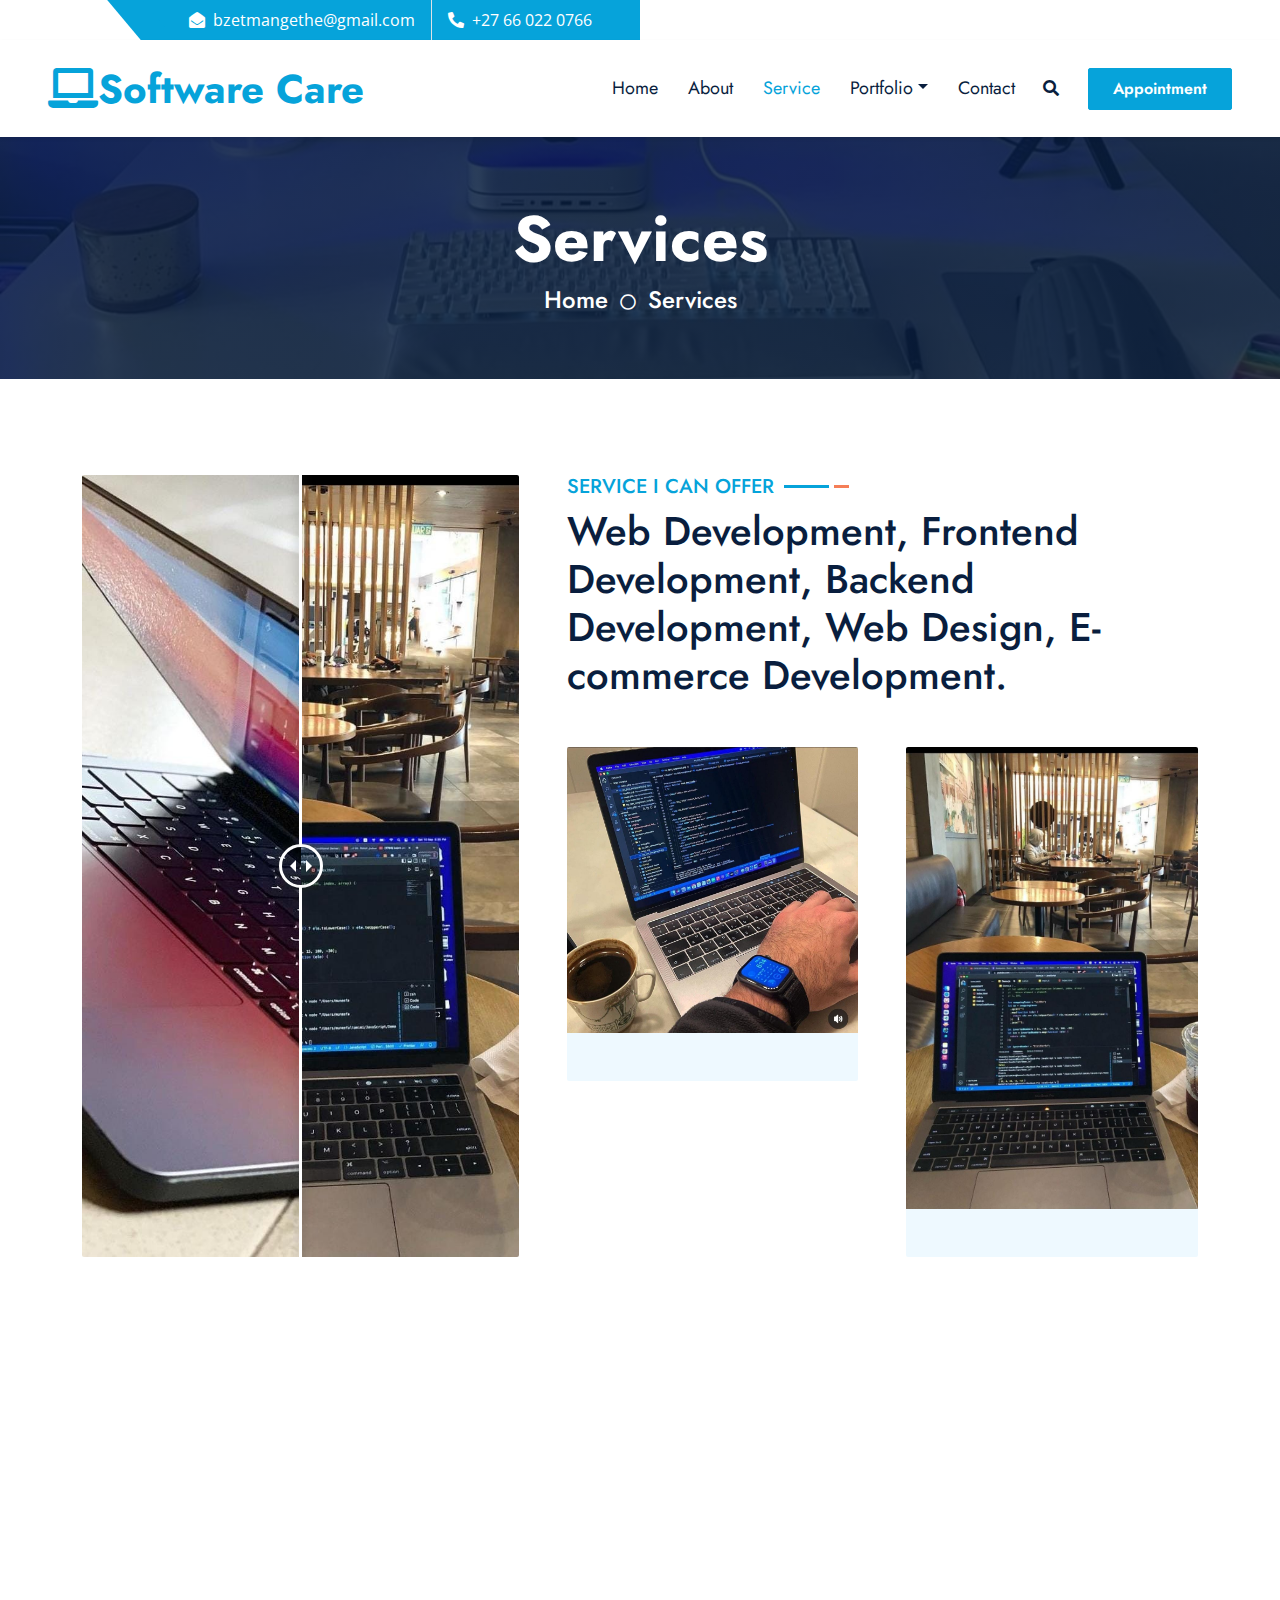
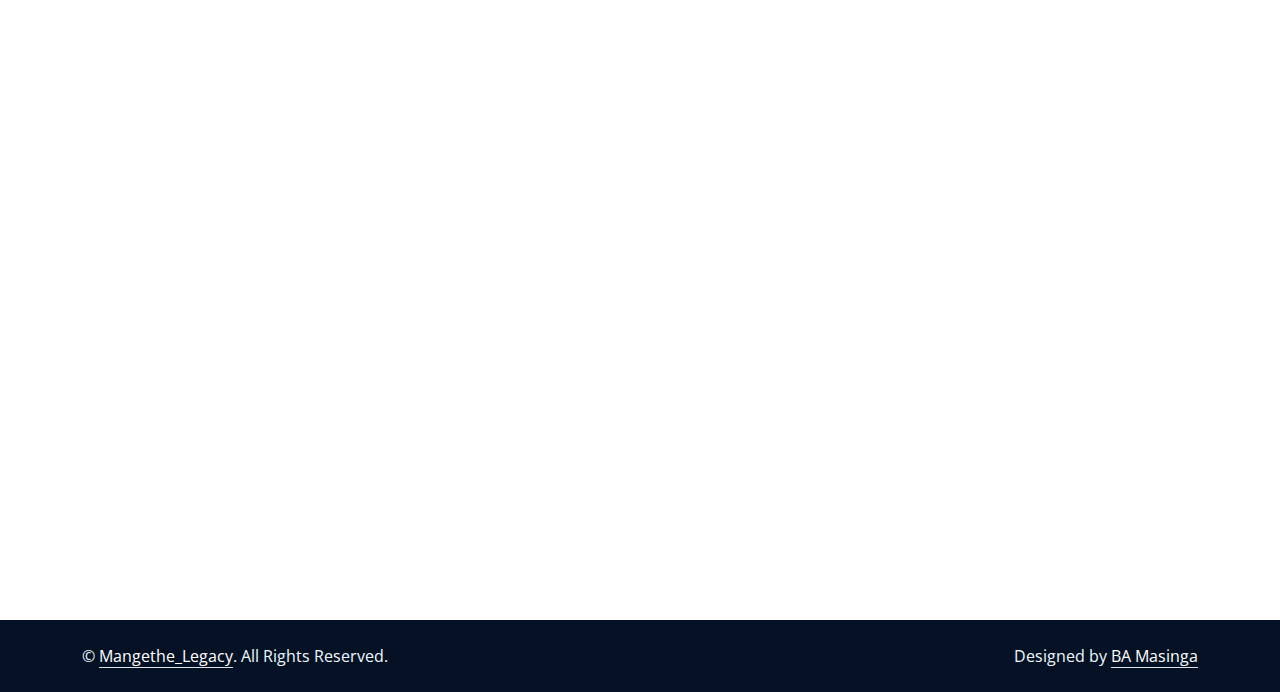
<file: service.html>
<!DOCTYPE html>
<html lang="en">

<head>
    <meta charset="utf-8">
    <title>Software Care</title>
    <meta content="width=device-width, initial-scale=1.0" name="viewport">
    <meta content="Free HTML Templates" name="keywords">
    <meta content="Free HTML Templates" name="description">

    <!-- Favicon -->
    <link href="img/icon.png" rel="icon">

    <!-- Google Web Fonts -->
    <link rel="preconnect" href="https://fonts.gstatic.com">
    <link href="https://fonts.googleapis.com/css2?family=Jost:wght@500;600;700&family=Open+Sans:wght@400;600&display=swap" rel="stylesheet"> 

    <!-- Icon Font Stylesheet -->
    <link href="https://cdnjs.cloudflare.com/ajax/libs/font-awesome/5.10.0/css/all.min.css" rel="stylesheet">
    <link href="https://cdn.jsdelivr.net/npm/bootstrap-icons@1.4.1/font/bootstrap-icons.css" rel="stylesheet">

    <!-- Libraries Stylesheet -->
    <link href="lib/owlcarousel/assets/owl.carousel.min.css" rel="stylesheet">
    <link href="lib/animate/animate.min.css" rel="stylesheet">
    <link href="lib/tempusdominus/css/tempusdominus-bootstrap-4.min.css" rel="stylesheet" />
    <link href="lib/twentytwenty/twentytwenty.css" rel="stylesheet" />

    <!-- Customized Bootstrap Stylesheet -->
    <link href="css/bootstrap.min.css" rel="stylesheet">

    <!-- Template Stylesheet -->
    <link href="css/style.css" rel="stylesheet">
</head>

<body>
    <!-- Spinner Start -->
    <div id="spinner" class="show bg-white position-fixed translate-middle w-100 vh-100 top-50 start-50 d-flex align-items-center justify-content-center">
        <div class="spinner-grow text-primary m-1" role="status">
            <span class="sr-only">Loading...</span>
        </div>
        <div class="spinner-grow text-dark m-1" role="status">
            <span class="sr-only">Loading...</span>
        </div>
        <div class="spinner-grow text-secondary m-1" role="status">
            <span class="sr-only">Loading...</span>
        </div>
    </div>
    <!-- Spinner End -->


    <!-- Topbar Start -->
            <div class="col-md-6 text-center text-lg-end">
                <div class="position-relative d-inline-flex align-items-center bg-primary text-white top-shape px-5">
                    <div class="me-3 pe-3 border-end py-2">
                        <p class="m-0"><i class="fa fa-envelope-open me-2"></i>bzetmangethe@gmail.com</p>
                    </div>
                    <div class="py-2">
                        <p class="m-0"><i class="fa fa-phone-alt me-2"></i>+27 66 022 0766</p>
                    </div>
                </div>
            </div>
        </div>
    </div>
    <!-- Topbar End -->


    <!-- Navbar Start -->
    <nav class="navbar navbar-expand-lg bg-white navbar-light shadow-sm px-5 py-3 py-lg-0">
        <a href="index.html" class="navbar-brand p-0">
            <h1 class="m-0 text-primary"><i class="fa fa-laptop"></i>Software Care</h1>
        </a>
        <button class="navbar-toggler" type="button" data-bs-toggle="collapse" data-bs-target="#navbarCollapse">
            <span class="navbar-toggler-icon"></span>
        </button>
        <div class="collapse navbar-collapse" id="navbarCollapse">
            <div class="navbar-nav ms-auto py-0">
                <a href="index.html" class="nav-item nav-link">Home</a>
                <a href="about.html" class="nav-item nav-link">About</a>
                <a href="service.html" class="nav-item nav-link active">Service</a>
                <div class="nav-item dropdown">
                    <a href="#" class="nav-link dropdown-toggle" data-bs-toggle="dropdown">Portfolio</a>
                    <div class="dropdown-menu m-0">
                        <a href="price.html" class="dropdown-item">Qualifications</a>
                    </div>
                </div>
                <a href="contact.html" class="nav-item nav-link">Contact</a>
            </div>
            <button type="button" class="btn text-dark" data-bs-toggle="modal" data-bs-target="#searchModal"><i class="fa fa-search"></i></button>
            <a href="appointment.html" class="btn btn-primary py-2 px-4 ms-3">Appointment</a>
        </div>
    </nav>
    <!-- Navbar End -->


    <!-- Full Screen Search Start -->
    <div class="modal fade" id="searchModal" tabindex="-1">
        <div class="modal-dialog modal-fullscreen">
            <div class="modal-content" style="background: rgba(9, 30, 62, .7);">
                <div class="modal-header border-0">
                    <button type="button" class="btn bg-white btn-close" data-bs-dismiss="modal" aria-label="Close"></button>
                </div>
                <div class="modal-body d-flex align-items-center justify-content-center">
                    <div class="input-group" style="max-width: 600px;">
                        <input type="text" class="form-control bg-transparent border-primary p-3" placeholder="Type search keyword">
                        <button class="btn btn-primary px-4"><i class="bi bi-search"></i></button>
                    </div>
                </div>
            </div>
        </div>
    </div>
    <!-- Full Screen Search End -->


    <!-- Hero Start -->
    <div class="container-fluid bg-primary py-5 hero-header mb-5">
        <div class="row py-3">
            <div class="col-12 text-center">
                <h1 class="display-3 text-white animated zoomIn">Services</h1>
                <a href="" class="h4 text-white">Home</a>
                <i class="far fa-circle text-white px-2"></i>
                <a href="" class="h4 text-white">Services</a>
            </div>
        </div>
    </div>
    <!-- Hero End -->


    <!-- Service Start -->
    <div class="container-fluid py-5 wow fadeInUp" data-wow-delay="0.1s">
        <div class="container">
            <div class="row g-5 mb-5">
                <div class="col-lg-5 wow zoomIn" data-wow-delay="0.3s" style="min-height: 400px;">
                    <div class="twentytwenty-container position-relative h-100 rounded overflow-hidden">
                        <img class="position-absolute w-100 h-100" src="img/laptop.jpg" style="object-fit: cover;">
                        <img class="position-absolute w-100 h-100" src="img/code1.jpg" style="object-fit: cover;">
                    </div>
                </div>
                <div class="col-lg-7">
                    <div class="section-title mb-5">
                        <h5 class="position-relative d-inline-block text-primary text-uppercase"> Service i can offer </h5>
                        <h5 class="display-6 mb-0">Web Development, Frontend Development,
                            Backend Development, Web Design, E-commerce Development.</h5>
                    </div>
                    <div class="row g-5">
                        <div class="col-md-6 service-item wow zoomIn" data-wow-delay="0.6s">
                            <div class="rounded-top overflow-hidden">
                                <img class="img-fluid" src="img/coffe.jpg" alt="">
                            </div>
                            <div class="position-relative bg-light rounded-bottom text-center p-4">
                                <h5 class="m-0">  </h5>
                            </div>
                        </div>
                        <div class="col-md-6 service-item wow zoomIn" data-wow-delay="0.9s">
                            <div class="rounded-top overflow-hidden">
                                <img class="img-fluid" src="img/code1.jpg" alt="">
                            </div>
                            <div class="position-relative bg-light rounded-bottom text-center p-4">
                                <h5 class="m-0"> </h5>
                            </div>
                        </div>
                    </div>
                </div>
            </div>
            <div class="row g-5 wow fadeInUp" data-wow-delay="0.1s">
                <div class="col-lg-7">
                    <div class="row g-5">
                        <div class="col-md-6 service-item wow zoomIn" data-wow-delay="0.3s">
                            <div class="rounded-top overflow-hidden">
                                <img class="img-fluid" src="img/office.jpg" alt="">
                            </div>
                            <div class="position-relative bg-light rounded-bottom text-center p-4">
                                <h5 class="m-0"></h5>
                            </div>
                        </div>
                        <div class="col-md-6 service-item wow zoomIn" data-wow-delay="0.6s">
                            <div class="rounded-top overflow-hidden">
                                <img class="img-fluid" src="img/codingT.jpg" alt="">
                            </div>
                            <div class="position-relative bg-light rounded-bottom text-center p-4">
                                <h5 class="m-0"></h5>
                            </div>
                        </div>
                    </div>
                </div>
                <div class="col-lg-5 service-item wow zoomIn" data-wow-delay="0.9s">
                    <div class="position-relative bg-primary rounded h-100 d-flex flex-column align-items-center justify-content-center text-center p-4">
                        <h3 class="text-white mb-3"> Contact Me </h3>
                        <p class="text-white mb-3"> At </p>
                        <h2 class="text-white mb-0">+27 66 022 0766</h2>
                    </div>
                </div>
            </div>
        </div>
    </div>
    <!-- Service End -->
    

    <!-- Newsletter Start -->
    <div class="container-fluid position-relative pt-5 wow fadeInUp" data-wow-delay="0.1s" style="z-index: 1;">
        <div class="container">
            <div class="bg-primary p-5">
                <form class="mx-auto" style="max-width: 600px;">
                    <div class="input-group">
                        <input type="text" class="form-control border-white p-3" placeholder="Your Email">
                        <button class="btn btn-dark px-4">Sign Up</button>
                    </div>
                </form>
            </div>
        </div>
    </div>
    <!-- Newsletter End -->
    

    <!-- Footer Start -->
    <div class="container-fluid bg-dark text-light py-5 wow fadeInUp" data-wow-delay="0.3s" style="margin-top: -75px;">
            
        <div class="container pt-5">
          
        </div><div class="col-lg-3 col-md-6">
                    <h3 class="text-white mb-4">Get In Touch</h3>
                    <p class="mb-2"><i class="bi bi-geo-alt text-primary me-2"></i> 46 Hypathia Road, Durban, RSA</p>
                    <p class="mb-2"><i class="bi bi-envelope-open text-primary me-2"></i>bzetmangethe@gmail.com</p>
                    <p class="mb-0"><i class="bi bi-telephone text-primary me-2"></i>+27 66 022 0766</p>
                </div>
                <div class="col-lg-3 col-md-6">
                    <h3 class="text-white mb-4">Follow Me</h3>
                    <div class="d-flex">
                        <a class="btn btn-lg btn-primary btn-lg-square rounded me-2" href="#"><i class="fab fa-twitter fw-normal"></i></a>
                        <a class="btn btn-lg btn-primary btn-lg-square rounded me-2" href="#"><i class="fab fa-facebook-f fw-normal"></i></a>
                        <a class="btn btn-lg btn-primary btn-lg-square rounded me-2" href="https://www.linkedin.com/in/bhekani-aaron-masinga-ba08ba212"><i class="fab fa-linkedin-in fw-normal"></i></a>
                        <a class="btn btn-lg btn-primary btn-lg-square rounded" href="#"><i class="fab fa-instagram fw-normal"></i></a>
                    </div>
                </div>
            </div>
        </div>
    </div>
    <div class="container-fluid text-light py-4" style="background: #051225;">
        <div class="container">
            <div class="row g-0">
                <div class="col-md-6 text-center text-md-start">
                    <p class="mb-md-0">&copy; <a class="text-white border-bottom" href="#">Mangethe_Legacy</a>. All Rights Reserved.</p>
                </div>
                <div class="col-md-6 text-center text-md-end">
                    <p class="mb-0">Designed by <a class="text-white border-bottom" href="https://htmlcodex.com">BA Masinga</a></p>
                </div>
            </div>
        </div>
    </div>
    <!-- Footer End -->


    <!-- Back to Top -->
    <a href="#" class="btn btn-lg btn-primary btn-lg-square rounded back-to-top"><i class="bi bi-arrow-up"></i></a>


    <!-- JavaScript Libraries -->
    <script src="https://code.jquery.com/jquery-3.4.1.min.js"></script>
    <script src="https://cdn.jsdelivr.net/npm/bootstrap@5.0.0/dist/js/bootstrap.bundle.min.js"></script>
    <script src="lib/wow/wow.min.js"></script>
    <script src="lib/easing/easing.min.js"></script>
    <script src="lib/waypoints/waypoints.min.js"></script>
    <script src="lib/owlcarousel/owl.carousel.min.js"></script>
    <script src="lib/tempusdominus/js/moment.min.js"></script>
    <script src="lib/tempusdominus/js/moment-timezone.min.js"></script>
    <script src="lib/tempusdominus/js/tempusdominus-bootstrap-4.min.js"></script>
    <script src="lib/twentytwenty/jquery.event.move.js"></script>
    <script src="lib/twentytwenty/jquery.twentytwenty.js"></script>

    <!-- Template Javascript -->
    <script src="js/main.js"></script>
</body>

</html>
</file>
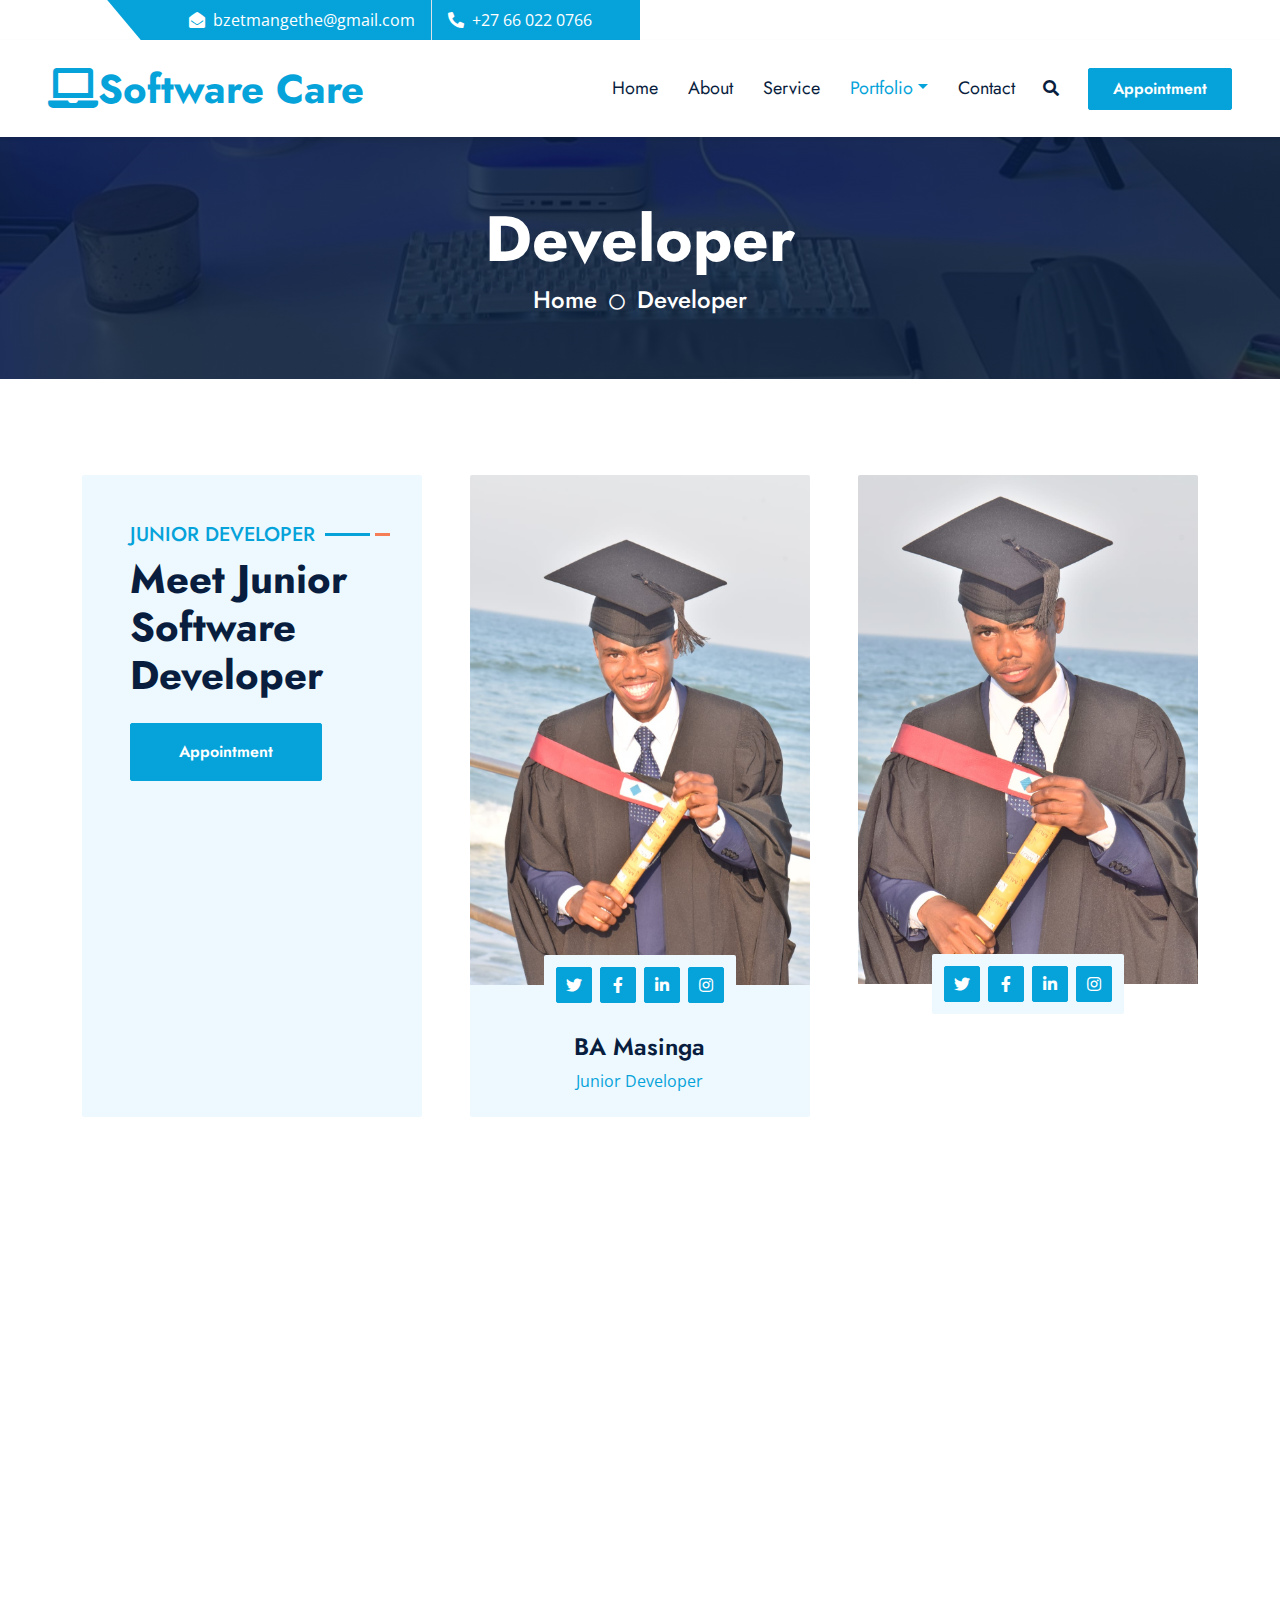
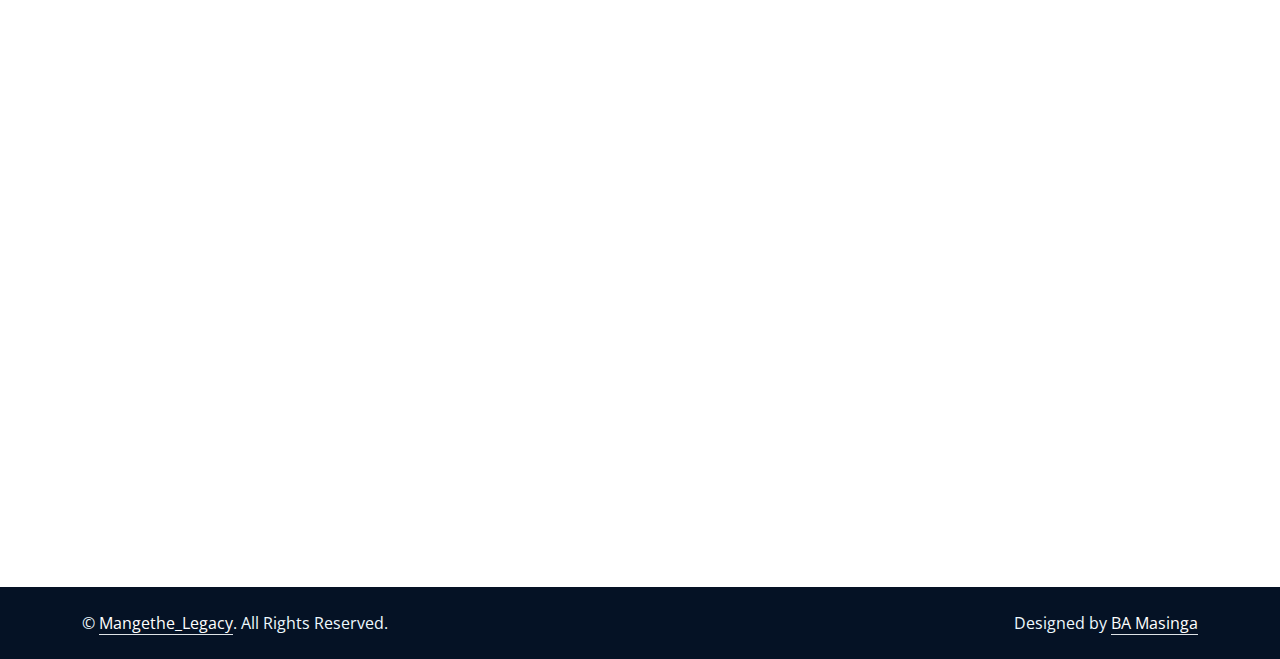
<file: team.html>
<!DOCTYPE html>
<html lang="en">

<head>
    <meta charset="utf-8">
    <title>Software Developer</title>
    <meta content="width=device-width, initial-scale=1.0" name="viewport">
    <meta content="Free HTML Templates" name="keywords">
    <meta content="Free HTML Templates" name="description">

    <!-- Favicon -->
    <link href="img/icon.png" rel="icon">

    <!-- Google Web Fonts -->
    <link rel="preconnect" href="https://fonts.gstatic.com">
    <link href="https://fonts.googleapis.com/css2?family=Jost:wght@500;600;700&family=Open+Sans:wght@400;600&display=swap" rel="stylesheet"> 

    <!-- Icon Font Stylesheet -->
    <link href="https://cdnjs.cloudflare.com/ajax/libs/font-awesome/5.10.0/css/all.min.css" rel="stylesheet">
    <link href="https://cdn.jsdelivr.net/npm/bootstrap-icons@1.4.1/font/bootstrap-icons.css" rel="stylesheet">

    <!-- Libraries Stylesheet -->
    <link href="lib/owlcarousel/assets/owl.carousel.min.css" rel="stylesheet">
    <link href="lib/animate/animate.min.css" rel="stylesheet">
    <link href="lib/tempusdominus/css/tempusdominus-bootstrap-4.min.css" rel="stylesheet" />
    <link href="lib/twentytwenty/twentytwenty.css" rel="stylesheet" />

    <!-- Customized Bootstrap Stylesheet -->
    <link href="css/bootstrap.min.css" rel="stylesheet">

    <!-- Template Stylesheet -->
    <link href="css/style.css" rel="stylesheet">
</head>

<body>
    <!-- Spinner Start -->
    <div id="spinner" class="show bg-white position-fixed translate-middle w-100 vh-100 top-50 start-50 d-flex align-items-center justify-content-center">
        <div class="spinner-grow text-primary m-1" role="status">
            <span class="sr-only">Loading...</span>
        </div>
        <div class="spinner-grow text-dark m-1" role="status">
            <span class="sr-only">Loading...</span>
        </div>
        <div class="spinner-grow text-secondary m-1" role="status">
            <span class="sr-only">Loading...</span>
        </div>
    </div>
    <!-- Spinner End -->


    <!-- Topbar Start -->
            <div class="col-md-6 text-center text-lg-end">
                <div class="position-relative d-inline-flex align-items-center bg-primary text-white top-shape px-5">
                    <div class="me-3 pe-3 border-end py-2">
                        <p class="m-0"><i class="fa fa-envelope-open me-2"></i>bzetmangethe@gmail.com</p>
                    </div>
                    <div class="py-2">
                        <p class="m-0"><i class="fa fa-phone-alt me-2"></i>+27 66 022 0766</p>
                    </div>
                </div>
            </div>
        </div>
    </div>
    <!-- Topbar End -->


    <!-- Navbar Start -->
    <nav class="navbar navbar-expand-lg bg-white navbar-light shadow-sm px-5 py-3 py-lg-0">
        <a href="index.html" class="navbar-brand p-0">
            <h1 class="m-0 text-primary"><i class="fa fa-laptop"></i>Software Care</h1>
        </a>
        <button class="navbar-toggler" type="button" data-bs-toggle="collapse" data-bs-target="#navbarCollapse">
            <span class="navbar-toggler-icon"></span>
        </button>
        <div class="collapse navbar-collapse" id="navbarCollapse">
            <div class="navbar-nav ms-auto py-0">
                <a href="index.html" class="nav-item nav-link">Home</a>
                <a href="about.html" class="nav-item nav-link">About</a>
                <a href="service.html" class="nav-item nav-link">Service</a>
                <div class="nav-item dropdown">
                    <a href="#" class="nav-link dropdown-toggle active" data-bs-toggle="dropdown">Portfolio</a>
                    <div class="dropdown-menu m-0">
                        <a href="price.html" class="dropdown-item"> Qualifications </a>
                        
                    </div>
                </div>
                <a href="contact.html" class="nav-item nav-link">Contact</a>
            </div>
            <button type="button" class="btn text-dark" data-bs-toggle="modal" data-bs-target="#searchModal"><i class="fa fa-search"></i></button>
            <a href="appointment.html" class="btn btn-primary py-2 px-4 ms-3">Appointment</a>
        </div>
    </nav>
    <!-- Navbar End -->


    <!-- Full Screen Search Start -->
    <div class="modal fade" id="searchModal" tabindex="-1">
        <div class="modal-dialog modal-fullscreen">
            <div class="modal-content" style="background: rgba(9, 30, 62, .7);">
                <div class="modal-header border-0">
                    <button type="button" class="btn bg-white btn-close" data-bs-dismiss="modal" aria-label="Close"></button>
                </div>
                <div class="modal-body d-flex align-items-center justify-content-center">
                    <div class="input-group" style="max-width: 600px;">
                        <input type="text" class="form-control bg-transparent border-primary p-3" placeholder="Type search keyword">
                        <button class="btn btn-primary px-4"><i class="bi bi-search"></i></button>
                    </div>
                </div>
            </div>
        </div>
    </div>
    <!-- Full Screen Search End -->


    <!-- Hero Start -->
    <div class="container-fluid bg-primary py-5 hero-header mb-5">
        <div class="row py-3">
            <div class="col-12 text-center">
                <h1 class="display-3 text-white animated zoomIn">Developer</h1>
                <a href="" class="h4 text-white">Home</a>
                <i class="far fa-circle text-white px-2"></i>
                <a href="" class="h4 text-white">Developer</a>
            </div>
        </div>
    </div>
    <!-- Hero End -->


    <!-- Team Start -->
    <div class="container-fluid py-5">
        <div class="container">
            <div class="row g-5">
                <div class="col-lg-4 wow slideInUp" data-wow-delay="0.1s">
                    <div class="section-title bg-light rounded h-100 p-5">
                        <h5 class="position-relative d-inline-block text-primary text-uppercase"> Junior Developer</h5>
                        <h1 class="display-6 mb-4"> Meet Junior Software Developer </h1>
                        <a href="appointment.html" class="btn btn-primary py-3 px-5">Appointment</a>
                    </div>
                </div>
                <div class="col-lg-4 wow slideInUp" data-wow-delay="0.3s">
                    <div class="team-item">
                        <div class="position-relative rounded-top" style="z-index: 1;">
                            <img class="img-fluid rounded-top w-100" src="img/GradSmile.jpg" alt="">
                            <div class="position-absolute top-100 start-50 translate-middle bg-light rounded p-2 d-flex">
                                <a class="btn btn-primary btn-square m-1" href="#"><i class="fab fa-twitter fw-normal"></i></a>
                                <a class="btn btn-primary btn-square m-1" href="#"><i class="fab fa-facebook-f fw-normal"></i></a>
                                <a class="btn btn-primary btn-square m-1" href="#"><i class="fab fa-linkedin-in fw-normal"></i></a>
                                <a class="btn btn-primary btn-square m-1" href="#"><i class="fab fa-instagram fw-normal"></i></a>
                            </div>
                        </div>
                        <div class="team-text position-relative bg-light text-center rounded-bottom p-4 pt-5">
                            <h4 class="mb-2"> BA Masinga </h4>
                            <p class="text-primary mb-0">   Junior Developer</p>
                        </div>
                    </div>
                </div>
                <div class="col-lg-4 wow slideInUp" data-wow-delay="0.6s">
                    <div class="team-item">
                        <div class="position-relative rounded-top" style="z-index: 1;">
                            <img class="img-fluid rounded-top w-100" src="img/Grad_P.jpg" alt="">
                            <div class="position-absolute top-100 start-50 translate-middle bg-light rounded p-2 d-flex">
                                <a class="btn btn-primary btn-square m-1" href="#"><i class="fab fa-twitter fw-normal"></i></a>
                                <a class="btn btn-primary btn-square m-1" href="#"><i class="fab fa-facebook-f fw-normal"></i></a>
                                <a class="btn btn-primary btn-square m-1" href="#"><i class="fab fa-linkedin-in fw-normal"></i></a>
                                <a class="btn btn-primary btn-square m-1" href="#"><i class="fab fa-instagram fw-normal"></i></a>
                            </div>
                        </div>
                       
                    </div>
                </div>
                <div class="col-lg-4 wow slideInUp" data-wow-delay="0.1s">
                    <div class="team-item">
                        <div class="position-relative rounded-top" style="z-index: 1;">
                            <img class="img-fluid rounded-top w-100" src="img/office.jpg" alt="">
                            <div class="position-absolute top-100 start-50 translate-middle bg-light rounded p-2 d-flex">
                                <a class="btn btn-primary btn-square m-1" href="#"><i class="fab fa-twitter fw-normal"></i></a>
                                <a class="btn btn-primary btn-square m-1" href="#"><i class="fab fa-facebook-f fw-normal"></i></a>
                                <a class="btn btn-primary btn-square m-1" href="#"><i class="fab fa-linkedin-in fw-normal"></i></a>
                                <a class="btn btn-primary btn-square m-1" href="#"><i class="fab fa-instagram fw-normal"></i></a>
                            </div>
                        </div>
                        
                    </div>
                </div>
                <div class="col-lg-4 wow slideInUp" data-wow-delay="0.3s">
                    <div class="team-item">
                        <div class="position-relative rounded-top" style="z-index: 1;">
                            <img class="img-fluid rounded-top w-100" src="img/offCode.jpeg" alt="">
                            <div class="position-absolute top-100 start-50 translate-middle bg-light rounded p-2 d-flex">
                                <a class="btn btn-primary btn-square m-1" href="#"><i class="fab fa-twitter fw-normal"></i></a>
                                <a class="btn btn-primary btn-square m-1" href="#"><i class="fab fa-facebook-f fw-normal"></i></a>
                                <a class="btn btn-primary btn-square m-1" href="#"><i class="fab fa-linkedin-in fw-normal"></i></a>
                                <a class="btn btn-primary btn-square m-1" href="#"><i class="fab fa-instagram fw-normal"></i></a>
                            </div>
                        </div>
                        
                    </div>
                </div>
                <div class="col-lg-4 wow slideInUp" data-wow-delay="0.6s">
                    <div class="team-item">
                        <div class="position-relative rounded-top" style="z-index: 1;">
                            <img class="img-fluid rounded-top w-100" src="img/office.jpg" alt="">
                            <div class="position-absolute top-100 start-50 translate-middle bg-light rounded p-2 d-flex">
                                <a class="btn btn-primary btn-square m-1" href="#"><i class="fab fa-twitter fw-normal"></i></a>
                                <a class="btn btn-primary btn-square m-1" href="#"><i class="fab fa-facebook-f fw-normal"></i></a>
                                <a class="btn btn-primary btn-square m-1" href="#"><i class="fab fa-linkedin-in fw-normal"></i></a>
                                <a class="btn btn-primary btn-square m-1" href="#"><i class="fab fa-instagram fw-normal"></i></a>
                            </div>
                        </div>
                        
                    </div>
                </div>
            </div>
        </div>
    </div>
    <!-- Team End -->
    

    <!-- Newsletter Start -->
    <div class="container-fluid position-relative pt-5 wow fadeInUp" data-wow-delay="0.1s" style="z-index: 1;">
        <div class="container">
            <div class="bg-primary p-5">
                <form class="mx-auto" style="max-width: 600px;">
                    <div class="input-group">
                        <input type="text" class="form-control border-white p-3" placeholder="Your Email">
                        <button class="btn btn-dark px-4">Sign Up</button>
                    </div>
                </form>
            </div>
        </div>
    </div>
    <!-- Newsletter End -->
    

    <!-- Footer Start -->
    <div class="container-fluid bg-dark text-light py-5 wow fadeInUp" data-wow-delay="0.3s" style="margin-top: -75px;">
        <div class="container pt-5">
          
        </div>
                <div class="col-lg-3 col-md-6">
                    <h3 class="text-white mb-4">Get In Touch</h3>
                    <p class="mb-2"><i class="bi bi-geo-alt text-primary me-2"></i>46 Hypathia, Durban, RSA</p>
                    <p class="mb-2"><i class="bi bi-envelope-open text-primary me-2"></i>bzetmangethe@gmail.com</p>
                    <p class="mb-0"><i class="bi bi-telephone text-primary me-2"></i>+27 66 022 0766</p>
                </div>
                <div class="col-lg-3 col-md-6">
                    <h3 class="text-white mb-4">Follow Me</h3>
                    <div class="d-flex">
                        <a class="btn btn-lg btn-primary btn-lg-square rounded me-2" href="#"><i class="fab fa-twitter fw-normal"></i></a>
                        <a class="btn btn-lg btn-primary btn-lg-square rounded me-2" href="#"><i class="fab fa-facebook-f fw-normal"></i></a>
                        <a class="btn btn-lg btn-primary btn-lg-square rounded me-2" href="https://www.linkedin.com/in/bhekani-aaron-masinga-ba08ba212"><i class="fab fa-linkedin-in fw-normal"></i></a>
                        <a class="btn btn-lg btn-primary btn-lg-square rounded" href="#"><i class="fab fa-instagram fw-normal"></i></a>
                    </div>
                </div>
            </div>
        </div>
    </div>
    <div class="container-fluid text-light py-4" style="background: #051225;">
        <div class="container">
            <div class="row g-0">
                <div class="col-md-6 text-center text-md-start">
                    <p class="mb-md-0">&copy; <a class="text-white border-bottom" href="#">Mangethe_Legacy</a>. All Rights Reserved.</p>
                </div>
                <div class="col-md-6 text-center text-md-end">
                    <p class="mb-0">Designed by <a class="text-white border-bottom" href="https://htmlcodex.com">BA Masinga</a></p>
                </div>
            </div>
        </div>
    </div>
    <!-- Footer End -->


    <!-- Back to Top -->
    <a href="#" class="btn btn-lg btn-primary btn-lg-square rounded back-to-top"><i class="bi bi-arrow-up"></i></a>


    <!-- JavaScript Libraries -->
    <script src="https://code.jquery.com/jquery-3.4.1.min.js"></script>
    <script src="https://cdn.jsdelivr.net/npm/bootstrap@5.0.0/dist/js/bootstrap.bundle.min.js"></script>
    <script src="lib/wow/wow.min.js"></script>
    <script src="lib/easing/easing.min.js"></script>
    <script src="lib/waypoints/waypoints.min.js"></script>
    <script src="lib/owlcarousel/owl.carousel.min.js"></script>
    <script src="lib/tempusdominus/js/moment.min.js"></script>
    <script src="lib/tempusdominus/js/moment-timezone.min.js"></script>
    <script src="lib/tempusdominus/js/tempusdominus-bootstrap-4.min.js"></script>
    <script src="lib/twentytwenty/jquery.event.move.js"></script>
    <script src="lib/twentytwenty/jquery.twentytwenty.js"></script>

    <!-- Template Javascript -->
    <script src="js/main.js"></script>
</body>

</html>
</file>
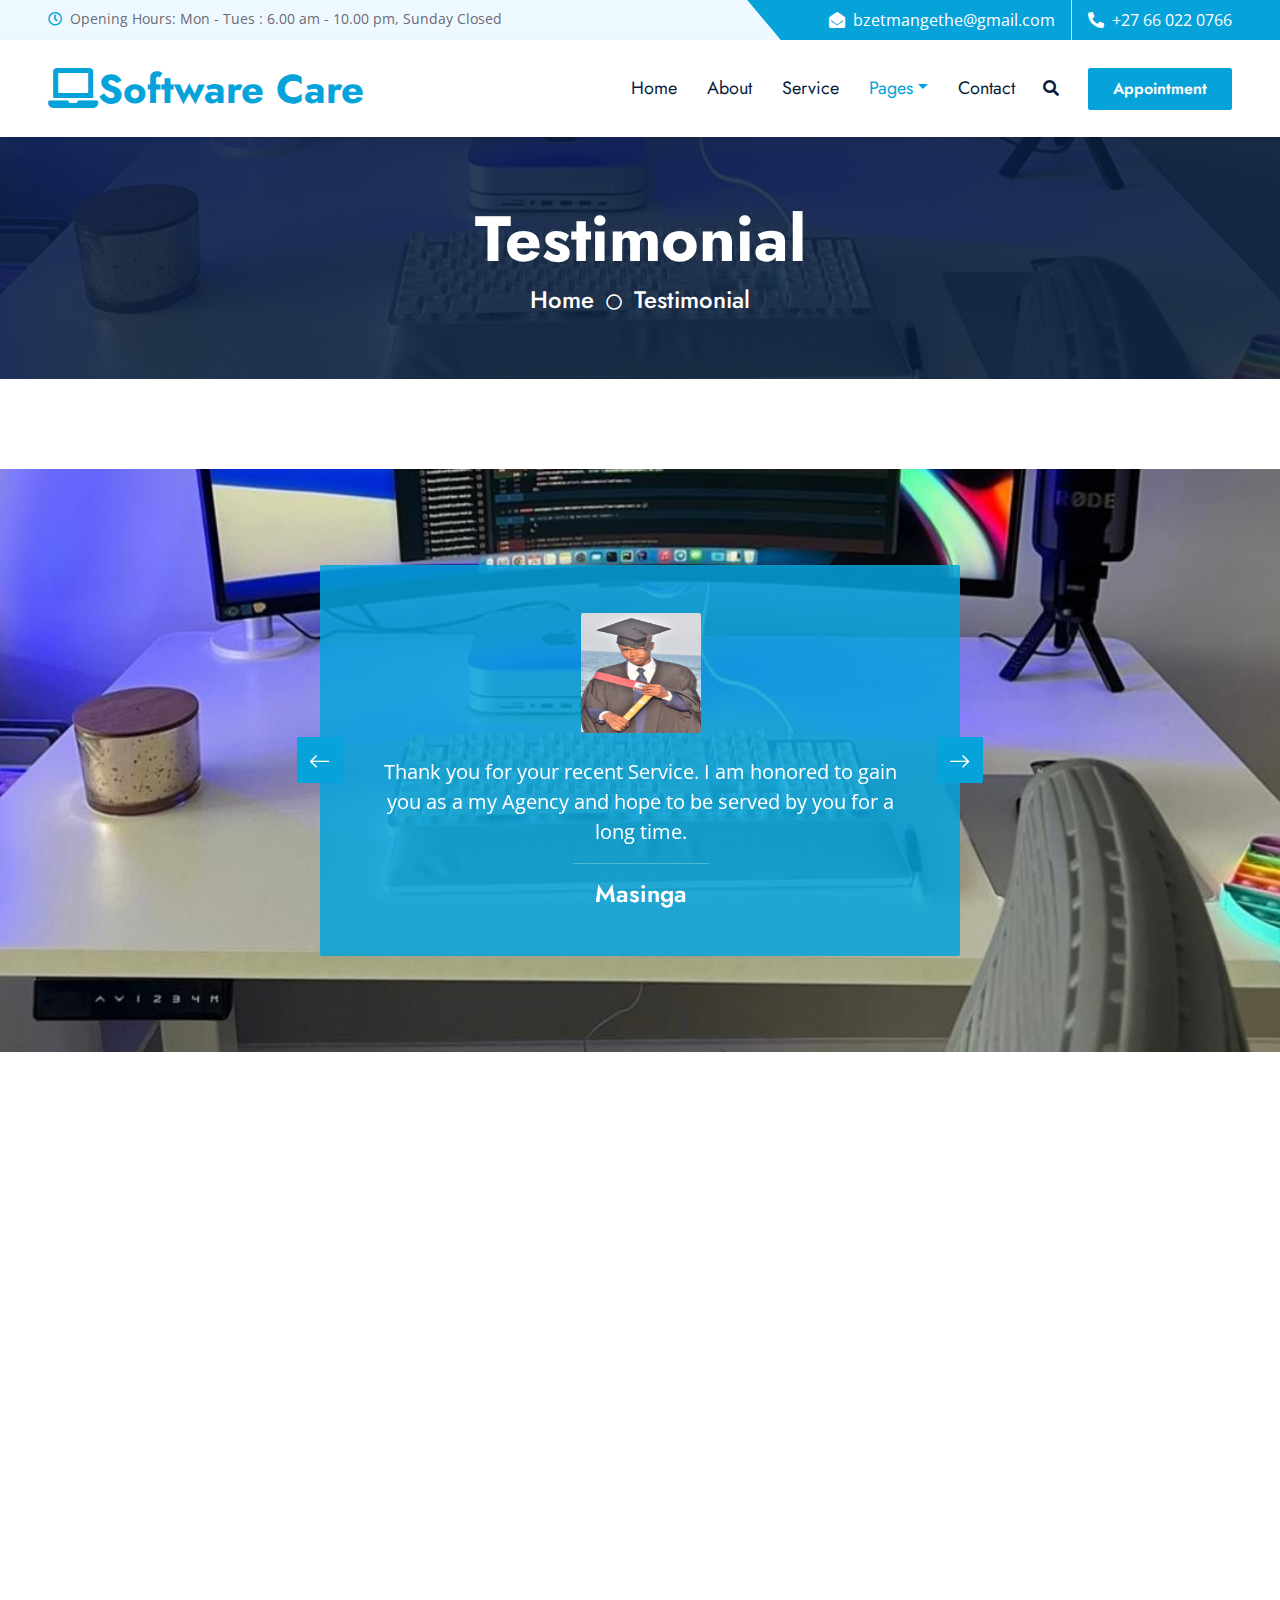
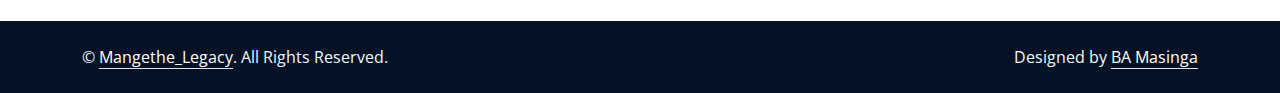
<file: testimonial.html>
<!DOCTYPE html>
<html lang="en">

<head>
    <meta charset="utf-8">
    <title>Software Care</title>
    <meta content="width=device-width, initial-scale=1.0" name="viewport">
    <meta content="Free HTML Templates" name="keywords">
    <meta content="Free HTML Templates" name="description">

    <!-- Favicon -->
    <link href="img/icon.png" rel="icon">

    <!-- Google Web Fonts -->
    <link rel="preconnect" href="https://fonts.gstatic.com">
    <link href="https://fonts.googleapis.com/css2?family=Jost:wght@500;600;700&family=Open+Sans:wght@400;600&display=swap" rel="stylesheet"> 

    <!-- Icon Font Stylesheet -->
    <link href="https://cdnjs.cloudflare.com/ajax/libs/font-awesome/5.10.0/css/all.min.css" rel="stylesheet">
    <link href="https://cdn.jsdelivr.net/npm/bootstrap-icons@1.4.1/font/bootstrap-icons.css" rel="stylesheet">

    <!-- Libraries Stylesheet -->
    <link href="lib/owlcarousel/assets/owl.carousel.min.css" rel="stylesheet">
    <link href="lib/animate/animate.min.css" rel="stylesheet">
    <link href="lib/tempusdominus/css/tempusdominus-bootstrap-4.min.css" rel="stylesheet" />
    <link href="lib/twentytwenty/twentytwenty.css" rel="stylesheet" />

    <!-- Customized Bootstrap Stylesheet -->
    <link href="css/bootstrap.min.css" rel="stylesheet">

    <!-- Template Stylesheet -->
    <link href="css/style.css" rel="stylesheet">
</head>

<body>
    <!-- Spinner Start -->
    <div id="spinner" class="show bg-white position-fixed translate-middle w-100 vh-100 top-50 start-50 d-flex align-items-center justify-content-center">
        <div class="spinner-grow text-primary m-1" role="status">
            <span class="sr-only">Loading...</span>
        </div>
        <div class="spinner-grow text-dark m-1" role="status">
            <span class="sr-only">Loading...</span>
        </div>
        <div class="spinner-grow text-secondary m-1" role="status">
            <span class="sr-only">Loading...</span>
        </div>
    </div>
    <!-- Spinner End -->


    <!-- Topbar Start -->
    <div class="container-fluid bg-light ps-5 pe-0 d-none d-lg-block">
        <div class="row gx-0">
            <div class="col-md-6 text-center text-lg-start mb-2 mb-lg-0">
                <div class="d-inline-flex align-items-center">
                    <small class="py-2"><i class="far fa-clock text-primary me-2"></i>Opening Hours: Mon - Tues : 6.00 am - 10.00 pm, Sunday Closed </small>
                </div>
            </div>
            <div class="col-md-6 text-center text-lg-end">
                <div class="position-relative d-inline-flex align-items-center bg-primary text-white top-shape px-5">
                    <div class="me-3 pe-3 border-end py-2">
                        <p class="m-0"><i class="fa fa-envelope-open me-2"></i>bzetmangethe@gmail.com</p>
                    </div>
                    <div class="py-2">
                        <p class="m-0"><i class="fa fa-phone-alt me-2"></i>+27 66 022 0766</p>
                    </div>
                </div>
            </div>
        </div>
    </div>
    <!-- Topbar End -->


    <!-- Navbar Start -->
    <nav class="navbar navbar-expand-lg bg-white navbar-light shadow-sm px-5 py-3 py-lg-0">
        <a href="index.html" class="navbar-brand p-0">
            <h1 class="m-0 text-primary"><i class="fa fa-laptop"></i>Software Care</h1>
        </a>
        <button class="navbar-toggler" type="button" data-bs-toggle="collapse" data-bs-target="#navbarCollapse">
            <span class="navbar-toggler-icon"></span>
        </button>
        <div class="collapse navbar-collapse" id="navbarCollapse">
            <div class="navbar-nav ms-auto py-0">
                <a href="index.html" class="nav-item nav-link">Home</a>
                <a href="about.html" class="nav-item nav-link">About</a>
                <a href="service.html" class="nav-item nav-link">Service</a>
                <div class="nav-item dropdown">
                    <a href="#" class="nav-link dropdown-toggle active" data-bs-toggle="dropdown">Pages</a>
                    <div class="dropdown-menu m-0">
                        <a href="price.html" class="dropdown-item">Qualifications</a>
                        <a href="team.html" class="dropdown-item">Developers</a>
                        <a href="testimonial.html" class="dropdown-item active">Testimonial</a>
                        <a href="appointment.html" class="dropdown-item">Appointment</a>
                    </div>
                </div>
                <a href="contact.html" class="nav-item nav-link">Contact</a>
            </div>
            <button type="button" class="btn text-dark" data-bs-toggle="modal" data-bs-target="#searchModal"><i class="fa fa-search"></i></button>
            <a href="appointment.html" class="btn btn-primary py-2 px-4 ms-3">Appointment</a>
        </div>
    </nav>
    <!-- Navbar End -->


    <!-- Full Screen Search Start -->
    <div class="modal fade" id="searchModal" tabindex="-1">
        <div class="modal-dialog modal-fullscreen">
            <div class="modal-content" style="background: rgba(9, 30, 62, .7);">
                <div class="modal-header border-0">
                    <button type="button" class="btn bg-white btn-close" data-bs-dismiss="modal" aria-label="Close"></button>
                </div>
                <div class="modal-body d-flex align-items-center justify-content-center">
                    <div class="input-group" style="max-width: 600px;">
                        <input type="text" class="form-control bg-transparent border-primary p-3" placeholder="Type search keyword">
                        <button class="btn btn-primary px-4"><i class="bi bi-search"></i></button>
                    </div>
                </div>
            </div>
        </div>
    </div>
    <!-- Full Screen Search End -->


    <!-- Hero Start -->
    <div class="container-fluid bg-primary py-5 hero-header mb-5">
        <div class="row py-3">
            <div class="col-12 text-center">
                <h1 class="display-3 text-white animated zoomIn">Testimonial</h1>
                <a href="" class="h4 text-white">Home</a>
                <i class="far fa-circle text-white px-2"></i>
                <a href="" class="h4 text-white">Testimonial</a>
            </div>
        </div>
    </div>
    <!-- Hero End -->


    <!-- Testimonial Start -->
    <div class="container-fluid bg-primary bg-testimonial py-5 mb-5 wow fadeInUp" data-wow-delay="0.1s" style="margin-top: 90px;">
        <div class="container py-5">
            <div class="row justify-content-center">
                <div class="col-lg-7">
                    <div class="owl-carousel testimonial-carousel rounded p-5 wow zoomIn" data-wow-delay="0.6s">
                        <div class="testimonial-item text-center text-white">
                            <img class="img-fluid mx-auto rounded mb-4" src="img/Grad_P.jpg" alt="">
                            <p class="fs-5">Thank you for your recent Service. I am honored to gain you as a my Agency and hope to be served by you for a long time.</p>
                            <hr class="mx-auto w-25">
                            <h4 class="text-white mb-0">Masinga</h4>
                        </div>
                        <div class="testimonial-item text-center text-white">
                            <img class="img-fluid mx-auto rounded mb-4" src="img/fORM.png" alt="">
                            <p class="fs-5">Big thank you for your amazing service! I truly appreciate your business and I am grateful for your service. </p>
                            <hr class="mx-auto w-25">
                            <h4 class="text-white mb-0">Mangethe</h4>
                        </div>
                    </div>
                </div>
            </div>
        </div>
    </div>
    <!-- Testimonial End -->
    

    <!-- Newsletter Start -->
    <div class="container-fluid position-relative pt-5 wow fadeInUp" data-wow-delay="0.1s" style="z-index: 1;">
        <div class="container">
            <div class="bg-primary p-5">
                <form class="mx-auto" style="max-width: 600px;">
                    <div class="input-group">
                        <input type="text" class="form-control border-white p-3" placeholder="Your Email">
                        <button class="btn btn-dark px-4">Sign Up</button>
                    </div>
                </form>
            </div>
        </div>
    </div>
    <!-- Newsletter End -->
    

    <!-- Footer Start -->
    <div class="container-fluid bg-dark text-light py-5 wow fadeInUp" data-wow-delay="0.3s" style="margin-top: -75px;">
        <div class="container pt-5">
          
        </div>
                <div class="col-lg-3 col-md-6">
                    <h3 class="text-white mb-4">Get In Touch</h3>
                    <p class="mb-2"><i class="bi bi-geo-alt text-primary me-2"></i>46 Hypathia Road, Durban, RSA</p>
                    <p class="mb-2"><i class="bi bi-envelope-open text-primary me-2"></i>bzetmangethe@gmail.com</p>
                    <p class="mb-0"><i class="bi bi-telephone text-primary me-2"></i>+27 66 022 0766</p>
                </div>
                <div class="col-lg-3 col-md-6">
                    <h3 class="text-white mb-4">Follow Me</h3>
                    <div class="d-flex">
                        <a class="btn btn-lg btn-primary btn-lg-square rounded me-2" href="#"><i class="fab fa-twitter fw-normal"></i></a>
                        <a class="btn btn-lg btn-primary btn-lg-square rounded me-2" href="#"><i class="fab fa-facebook-f fw-normal"></i></a>
                        <a class="btn btn-lg btn-primary btn-lg-square rounded me-2" href="https://www.linkedin.com/in/bhekani-aaron-masinga-ba08ba212"><i class="fab fa-linkedin-in fw-normal"></i></a>
                        <a class="btn btn-lg btn-primary btn-lg-square rounded" href="#"><i class="fab fa-instagram fw-normal"></i></a>
                    </div>
                </div>
            </div>
        </div>
    </div>
    <div class="container-fluid text-light py-4" style="background: #051225;">
        <div class="container">
            <div class="row g-0">
                <div class="col-md-6 text-center text-md-start">
                    <p class="mb-md-0">&copy; <a class="text-white border-bottom" href="#">Mangethe_Legacy</a>. All Rights Reserved.</p>
                </div>
                <div class="col-md-6 text-center text-md-end">
                    <p class="mb-0">Designed by <a class="text-white border-bottom" href="https://htmlcodex.com">BA Masinga</a></p>
                </div>
            </div>
        </div>
    </div>
    <!-- Footer End -->


    <!-- Back to Top -->
    <a href="#" class="btn btn-lg btn-primary btn-lg-square rounded back-to-top"><i class="bi bi-arrow-up"></i></a>


    <!-- JavaScript Libraries -->
    <script src="https://code.jquery.com/jquery-3.4.1.min.js"></script>
    <script src="https://cdn.jsdelivr.net/npm/bootstrap@5.0.0/dist/js/bootstrap.bundle.min.js"></script>
    <script src="lib/wow/wow.min.js"></script>
    <script src="lib/easing/easing.min.js"></script>
    <script src="lib/waypoints/waypoints.min.js"></script>
    <script src="lib/owlcarousel/owl.carousel.min.js"></script>
    <script src="lib/tempusdominus/js/moment.min.js"></script>
    <script src="lib/tempusdominus/js/moment-timezone.min.js"></script>
    <script src="lib/tempusdominus/js/tempusdominus-bootstrap-4.min.js"></script>
    <script src="lib/twentytwenty/jquery.event.move.js"></script>
    <script src="lib/twentytwenty/jquery.twentytwenty.js"></script>

    <!-- Template Javascript -->
    <script src="js/main.js"></script>
</body>

</html>
</file>
<file: lib/twentytwenty/twentytwenty.css>
.twentytwenty-horizontal .twentytwenty-handle:before, .twentytwenty-horizontal .twentytwenty-handle:after, .twentytwenty-vertical .twentytwenty-handle:before, .twentytwenty-vertical .twentytwenty-handle:after {
  content: " ";
  display: block;
  background: white;
  position: absolute;
  z-index: 30;
  -webkit-box-shadow: 0px 0px 12px rgba(51, 51, 51, 0.5);
  -moz-box-shadow: 0px 0px 12px rgba(51, 51, 51, 0.5);
  box-shadow: 0px 0px 12px rgba(51, 51, 51, 0.5); }

.twentytwenty-horizontal .twentytwenty-handle:before, .twentytwenty-horizontal .twentytwenty-handle:after {
  width: 3px;
  height: 9999px;
  left: 50%;
  margin-left: -1.5px; }

.twentytwenty-vertical .twentytwenty-handle:before, .twentytwenty-vertical .twentytwenty-handle:after {
  width: 9999px;
  height: 3px;
  top: 50%;
  margin-top: -1.5px; }

.twentytwenty-before-label, .twentytwenty-after-label, .twentytwenty-overlay {
  position: absolute;
  top: 0;
  width: 100%;
  height: 100%; }

.twentytwenty-before-label, .twentytwenty-after-label, .twentytwenty-overlay {
  -webkit-transition-duration: 0.5s;
  -moz-transition-duration: 0.5s;
  transition-duration: 0.5s; }

.twentytwenty-before-label, .twentytwenty-after-label {
  -webkit-transition-property: opacity;
  -moz-transition-property: opacity;
  transition-property: opacity; }

.twentytwenty-before-label:before, .twentytwenty-after-label:before {
  color: white;
  font-size: 13px;
  letter-spacing: 0.1em; }

.twentytwenty-before-label:before, .twentytwenty-after-label:before {
  position: absolute;
  background: rgba(255, 255, 255, 0.2);
  line-height: 38px;
  padding: 0 20px;
  -webkit-border-radius: 2px;
  -moz-border-radius: 2px;
  border-radius: 2px; }

.twentytwenty-horizontal .twentytwenty-before-label:before, .twentytwenty-horizontal .twentytwenty-after-label:before {
  top: 50%;
  margin-top: -19px; }

.twentytwenty-vertical .twentytwenty-before-label:before, .twentytwenty-vertical .twentytwenty-after-label:before {
  left: 50%;
  margin-left: -45px;
  text-align: center;
  width: 90px; }

.twentytwenty-left-arrow, .twentytwenty-right-arrow, .twentytwenty-up-arrow, .twentytwenty-down-arrow {
  width: 0;
  height: 0;
  border: 6px inset transparent;
  position: absolute; }

.twentytwenty-left-arrow, .twentytwenty-right-arrow {
  top: 50%;
  margin-top: -6px; }

.twentytwenty-up-arrow, .twentytwenty-down-arrow {
  left: 50%;
  margin-left: -6px; }

.twentytwenty-container {
  -webkit-box-sizing: content-box;
  -moz-box-sizing: content-box;
  box-sizing: content-box;
  z-index: 0;
  overflow: hidden;
  position: relative;
  -webkit-user-select: none;
  -moz-user-select: none;
  -ms-user-select: none; }
  .twentytwenty-container img {
    max-width: 100%;
    position: absolute;
    top: 0;
    display: block; }
  .twentytwenty-container.active .twentytwenty-overlay, .twentytwenty-container.active :hover.twentytwenty-overlay {
    background: rgba(0, 0, 0, 0); }
    .twentytwenty-container.active .twentytwenty-overlay .twentytwenty-before-label,
    .twentytwenty-container.active .twentytwenty-overlay .twentytwenty-after-label, .twentytwenty-container.active :hover.twentytwenty-overlay .twentytwenty-before-label,
    .twentytwenty-container.active :hover.twentytwenty-overlay .twentytwenty-after-label {
      opacity: 0; }
  .twentytwenty-container * {
    -webkit-box-sizing: content-box;
    -moz-box-sizing: content-box;
    box-sizing: content-box; }

.twentytwenty-before-label {
  opacity: 0; }
  .twentytwenty-before-label:before {
    content: attr(data-content); }

.twentytwenty-after-label {
  opacity: 0; }
  .twentytwenty-after-label:before {
    content: attr(data-content); }

.twentytwenty-horizontal .twentytwenty-before-label:before {
  left: 10px; }

.twentytwenty-horizontal .twentytwenty-after-label:before {
  right: 10px; }

.twentytwenty-vertical .twentytwenty-before-label:before {
  top: 10px; }

.twentytwenty-vertical .twentytwenty-after-label:before {
  bottom: 10px; }

.twentytwenty-overlay {
  -webkit-transition-property: background;
  -moz-transition-property: background;
  transition-property: background;
  background: rgba(0, 0, 0, 0);
  z-index: 25; }
  .twentytwenty-overlay:hover {
    background: rgba(0, 0, 0, 0.5); }
    .twentytwenty-overlay:hover .twentytwenty-after-label {
      opacity: 1; }
    .twentytwenty-overlay:hover .twentytwenty-before-label {
      opacity: 1; }

.twentytwenty-before {
  z-index: 20; }

.twentytwenty-after {
  z-index: 10; }

.twentytwenty-handle {
  height: 38px;
  width: 38px;
  position: absolute;
  left: 50%;
  top: 50%;
  margin-left: -22px;
  margin-top: -22px;
  border: 3px solid white;
  -webkit-border-radius: 1000px;
  -moz-border-radius: 1000px;
  border-radius: 1000px;
  -webkit-box-shadow: 0px 0px 12px rgba(51, 51, 51, 0.5);
  -moz-box-shadow: 0px 0px 12px rgba(51, 51, 51, 0.5);
  box-shadow: 0px 0px 12px rgba(51, 51, 51, 0.5);
  z-index: 40;
  cursor: pointer; }

.twentytwenty-horizontal .twentytwenty-handle:before {
  bottom: 50%;
  margin-bottom: 22px;
  -webkit-box-shadow: 0 3px 0 white, 0px 0px 12px rgba(51, 51, 51, 0.5);
  -moz-box-shadow: 0 3px 0 white, 0px 0px 12px rgba(51, 51, 51, 0.5);
  box-shadow: 0 3px 0 white, 0px 0px 12px rgba(51, 51, 51, 0.5); }
.twentytwenty-horizontal .twentytwenty-handle:after {
  top: 50%;
  margin-top: 22px;
  -webkit-box-shadow: 0 -3px 0 white, 0px 0px 12px rgba(51, 51, 51, 0.5);
  -moz-box-shadow: 0 -3px 0 white, 0px 0px 12px rgba(51, 51, 51, 0.5);
  box-shadow: 0 -3px 0 white, 0px 0px 12px rgba(51, 51, 51, 0.5); }

.twentytwenty-vertical .twentytwenty-handle:before {
  left: 50%;
  margin-left: 22px;
  -webkit-box-shadow: 3px 0 0 white, 0px 0px 12px rgba(51, 51, 51, 0.5);
  -moz-box-shadow: 3px 0 0 white, 0px 0px 12px rgba(51, 51, 51, 0.5);
  box-shadow: 3px 0 0 white, 0px 0px 12px rgba(51, 51, 51, 0.5); }
.twentytwenty-vertical .twentytwenty-handle:after {
  right: 50%;
  margin-right: 22px;
  -webkit-box-shadow: -3px 0 0 white, 0px 0px 12px rgba(51, 51, 51, 0.5);
  -moz-box-shadow: -3px 0 0 white, 0px 0px 12px rgba(51, 51, 51, 0.5);
  box-shadow: -3px 0 0 white, 0px 0px 12px rgba(51, 51, 51, 0.5); }

.twentytwenty-left-arrow {
  border-right: 6px solid white;
  left: 50%;
  margin-left: -17px; }

.twentytwenty-right-arrow {
  border-left: 6px solid white;
  right: 50%;
  margin-right: -17px; }

.twentytwenty-up-arrow {
  border-bottom: 6px solid white;
  top: 50%;
  margin-top: -17px; }

.twentytwenty-down-arrow {
  border-top: 6px solid white;
  bottom: 50%;
  margin-bottom: -17px; }
</file>
<file: css/style.css>
/********** Template CSS **********/
:root {
    --primary: #06A3DA;
    --secondary: #F57E57;
    --light: #EEF9FF;
    --dark: #091E3E;
}

h1,
h2,
.font-weight-bold {
    font-weight: 700 !important;
}

h3,
h4,
.font-weight-semi-bold {
    font-weight: 600 !important;
}

h5,
h6,
.font-weight-medium {
    font-weight: 500 !important;
}

.btn {
    font-family: 'Jost', sans-serif;
    font-weight: 600;
    transition: .5s;
}

.btn-primary,
.btn-secondary {
    color: #FFFFFF;
}

.btn-primary:hover {
    background: var(--secondary);
    border-color: var(--secondary);
}

.btn-secondary:hover {
    background: var(--primary);
    border-color: var(--primary);
}

.btn-square {
    width: 36px;
    height: 36px;
}

.btn-sm-square {
    width: 28px;
    height: 28px;
}

.btn-lg-square {
    width: 46px;
    height: 46px;
}

.btn-square,
.btn-sm-square,
.btn-lg-square {
    padding-left: 0;
    padding-right: 0;
    text-align: center;
}

#spinner {
    opacity: 0;
    visibility: hidden;
    transition: opacity .5s ease-out, visibility 0s linear .5s;
    z-index: 99999;
}

#spinner.show {
    transition: opacity .5s ease-out, visibility 0s linear 0s;
    visibility: visible;
    opacity: 1;
}

.back-to-top {
    position: fixed;
    display: none;
    right: 45px;
    bottom: 45px;
    z-index: 99;
}

.top-shape::before {
    position: absolute;
    content: "";
    width: 35px;
    height: 100%;
    top: 0;
    left: -17px;
    background: var(--primary);
    transform: skew(40deg);
}

.navbar-light .navbar-nav .nav-link {
    font-family: 'Jost', sans-serif;
    padding: 35px 15px;
    font-size: 18px;
    color: var(--dark);
    outline: none;
    transition: .5s;
}

.sticky-top.navbar-light .navbar-nav .nav-link {
    padding: 20px 15px;
}

.navbar-light .navbar-nav .nav-link:hover,
.navbar-light .navbar-nav .nav-link.active {
    color: var(--primary);
}

@media (max-width: 991.98px) {
    .navbar-light .navbar-nav .nav-link,
    .sticky-top.navbar-light .navbar-nav .nav-link {
        padding: 10px 0;
    }
}

.carousel-caption {
    top: 0;
    left: 0;
    right: 0;
    bottom: 0;
    background: rgba(9, 30, 62, .85);
    z-index: 1;
}

@media (max-width: 576px) {
    .carousel-caption h5 {
        font-size: 14px;
        font-weight: 500 !important;
    }

    .carousel-caption h1 {
        font-size: 30px;
        font-weight: 600 !important;
    }
}

.carousel-control-prev,
.carousel-control-next {
    width: 10%;
}

.carousel-control-prev-icon,
.carousel-control-next-icon {
    width: 3rem;
    height: 3rem;
}

@media (min-width: 991.98px) {
    .banner {
        position: relative;
        margin-top: -90px;
        z-index: 1;
    }
}

.section-title h5::before {
    position: absolute;
    content: "";
    width: 45px;
    height: 3px;
    right: -55px;
    bottom: 11px;
    background: var(--primary);
}

.section-title h5::after {
    position: absolute;
    content: "";
    width: 15px;
    height: 3px;
    right: -75px;
    bottom: 11px;
    background: var(--secondary);
}

.twentytwenty-wrapper {
    height: 100%;
}

.hero-header {
    background: linear-gradient(rgba(9, 30, 62, .85), rgba(9, 30, 62, .85)), url(../img/codingT.jpg) center center no-repeat;
    background-size: cover;
}

.bg-appointment {
    background: linear-gradient(rgba(9, 30, 62, .85), rgba(9, 30, 62, .85)), url(../img/coffe.jpg) center center no-repeat;
    background-size: cover;
}

.appointment-form {
    background: rgba(6, 163, 218, .7);
}

.service-item img,
.service-item .bg-light,
.service-item .bg-light h5,
.team-item .team-text {
    transition: .5s;
}

.service-item:hover img {
    transform: scale(1.15);
}

.team-item .team-text::after,
.service-item .bg-light::after {
    position: absolute;
    content: "";
    top: 50%;
    bottom: 0;
    left: 15px;
    right: 15px;
    border-radius:100px / 15px;
    box-shadow: 0 0 15px rgba(0, 0, 0, .7);
    opacity: 0;
    transition: .5s;
    z-index: -1;
}

.team-item:hover .team-text::after,
.service-item:hover .bg-light::after {
    opacity: 1;
}

.bg-offer {
    background:url(../img/office.jpg) center center no-repeat;
    background-size: cover;
}

.offer-text {
    background: rgba(6, 163, 218, .85);
}

.price-carousel .owl-nav {
    position: absolute;
    width: calc(100% + 45px);
    height: 45px;
    top: calc(50% - 22.5px);
    left: -22.5px;
    display: flex;
    justify-content: space-between;
    opacity: 0;
    transition: .5s;
}

.price-carousel:hover .owl-nav {
    opacity: 1;
}

.price-carousel .owl-nav .owl-prev,
.price-carousel .owl-nav .owl-next {
    position: relative;
    width: 45px;
    height: 45px;
    display: flex;
    align-items: center;
    justify-content: center;
    color: #FFFFFF;
    background: var(--primary);
    border-radius: 2px;
    font-size: 22px;
    transition: .5s;
}

.price-carousel .owl-nav .owl-prev:hover,
.price-carousel .owl-nav .owl-next:hover {
    background: var(--secondary);
}

.bg-testimonial {
    background: url(../img/codingT.jpg) center center no-repeat;
    background-size: cover;
}

.testimonial-carousel {
    background: rgba(6, 163, 218, .85);
}

.testimonial-carousel .owl-nav {
    position: absolute;
    width: calc(100% + 46px);
    height: 46px;
    top: calc(50% - 23px);
    left: -23px;
    display: flex;
    justify-content: space-between;
    z-index: 1;
}

.testimonial-carousel .owl-nav .owl-prev,
.testimonial-carousel .owl-nav .owl-next {
    position: relative;
    width: 46px;
    height: 46px;
    display: flex;
    align-items: center;
    justify-content: center;
    color: #FFFFFF;
    background: var(--primary);
    border-radius: 2px;
    font-size: 22px;
    transition: .5s;
}

.testimonial-carousel .owl-nav .owl-prev:hover,
.testimonial-carousel .owl-nav .owl-next:hover {
    background: var(--secondary);
}

.testimonial-carousel .owl-item img {
    width: 120px;
    height: 120px;
}
</file>
